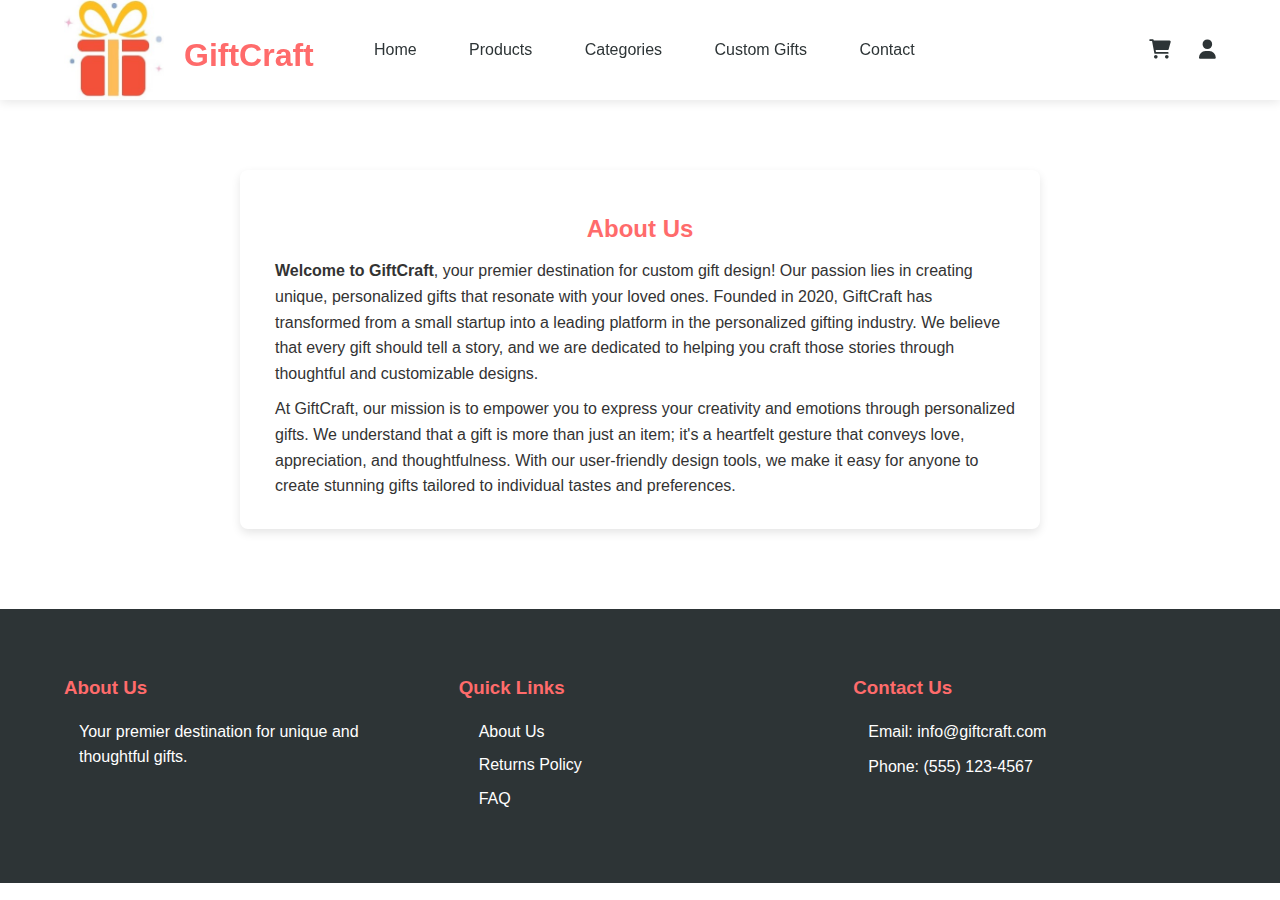
<file: Gift Store Website/aboutus.html>
<!DOCTYPE html>
<html lang="en">
<head>
    <!-- Meta tags for character set and responsive design -->
    <meta charset="UTF-8">
    <meta name="viewport" content="width=device-width, initial-scale=1.0">
    
    <!-- Title of the page -->
    <title>About Us</title>
    
    <!-- Link to external CSS stylesheets -->
    <link rel="stylesheet" href="style.css">
    <link rel="stylesheet" href="https://cdnjs.cloudflare.com/ajax/libs/font-awesome/6.0.0/css/all.min.css">
    
    <!-- Favicon for the website -->
    <link rel="icon" href="giftCraft-Logo.png" type="image/png">
</head>
<body>
    <!-- Header section containing navigation bar -->
    <header class="header">
        <nav class="navbar">
            <div class="logo">
                <!-- Logo and site name -->
                <img src="giftCraft-Logo.png" alt="GiftCraft">
                <h1>GiftCraft</h1>
            </div>
            <div class="nav-links">
                <!-- Navigation links -->
                <a href="index.html" class="active">Home</a>
                <a href="products.html">Products</a>
                <a href="index.html#Categories">Categories</a>
                <a href="custom.html">Custom Gifts</a>
                <a href="contact.html">Contact</a>
            </div>
            <div class="nav-icons">
                <!-- Icons for cart and user login -->
                <a href="cart.html"><i class="fas fa-shopping-cart"></i></a>
                <a href="login.html"><i class="fas fa-user"></i></a>
            </div>
        </nav>
    </header>

    <!-- Main content area for the About Us section -->
    <div class="about-us">
        <h2>About Us</h2>
        <p><strong>Welcome to GiftCraft</strong>, your premier destination for custom gift design! Our passion lies in creating unique, personalized gifts that resonate with your loved ones. Founded in 2020, GiftCraft has transformed from a small startup into a leading platform in the personalized gifting industry. We believe that every gift should tell a story, and we are dedicated to helping you craft those stories through thoughtful and customizable designs.</p>
        <p>At GiftCraft, our mission is to empower you to express your creativity and emotions through personalized gifts. We understand that a gift is more than just an item; it's a heartfelt gesture that conveys love, appreciation, and thoughtfulness. With our user-friendly design tools, we make it easy for anyone to create stunning gifts tailored to individual tastes and preferences.</p>
    </div>

    <!-- Footer section with additional information -->
    <footer class="footer">
        <div class="footer-content">
            <!-- Section about the company -->
            <div class="footer-section">
                <h3>About Us</h3>
                <p>Your premier destination for unique and thoughtful gifts.</p>
            </div>

            <!-- Quick links section for easy navigation -->
            <div class="footer-section">
                <h3>Quick Links</h3>
                <ul>
                    <li><a href="aboutus.html">About Us</a></li>
                    <li><a href="returns.html">Returns Policy</a></li>
                    <li><a href="faq.html">FAQ</a></li>
                </ul>
            </div>

            <!-- Contact information section -->
            <div class="footer-section">
                <h3>Contact Us</h3>
                <p>Email: info@giftcraft.com</p>
                <p>Phone: (555) 123-4567</p>
            </div>
        </div>
    </footer>
</body>
</html>
</file>
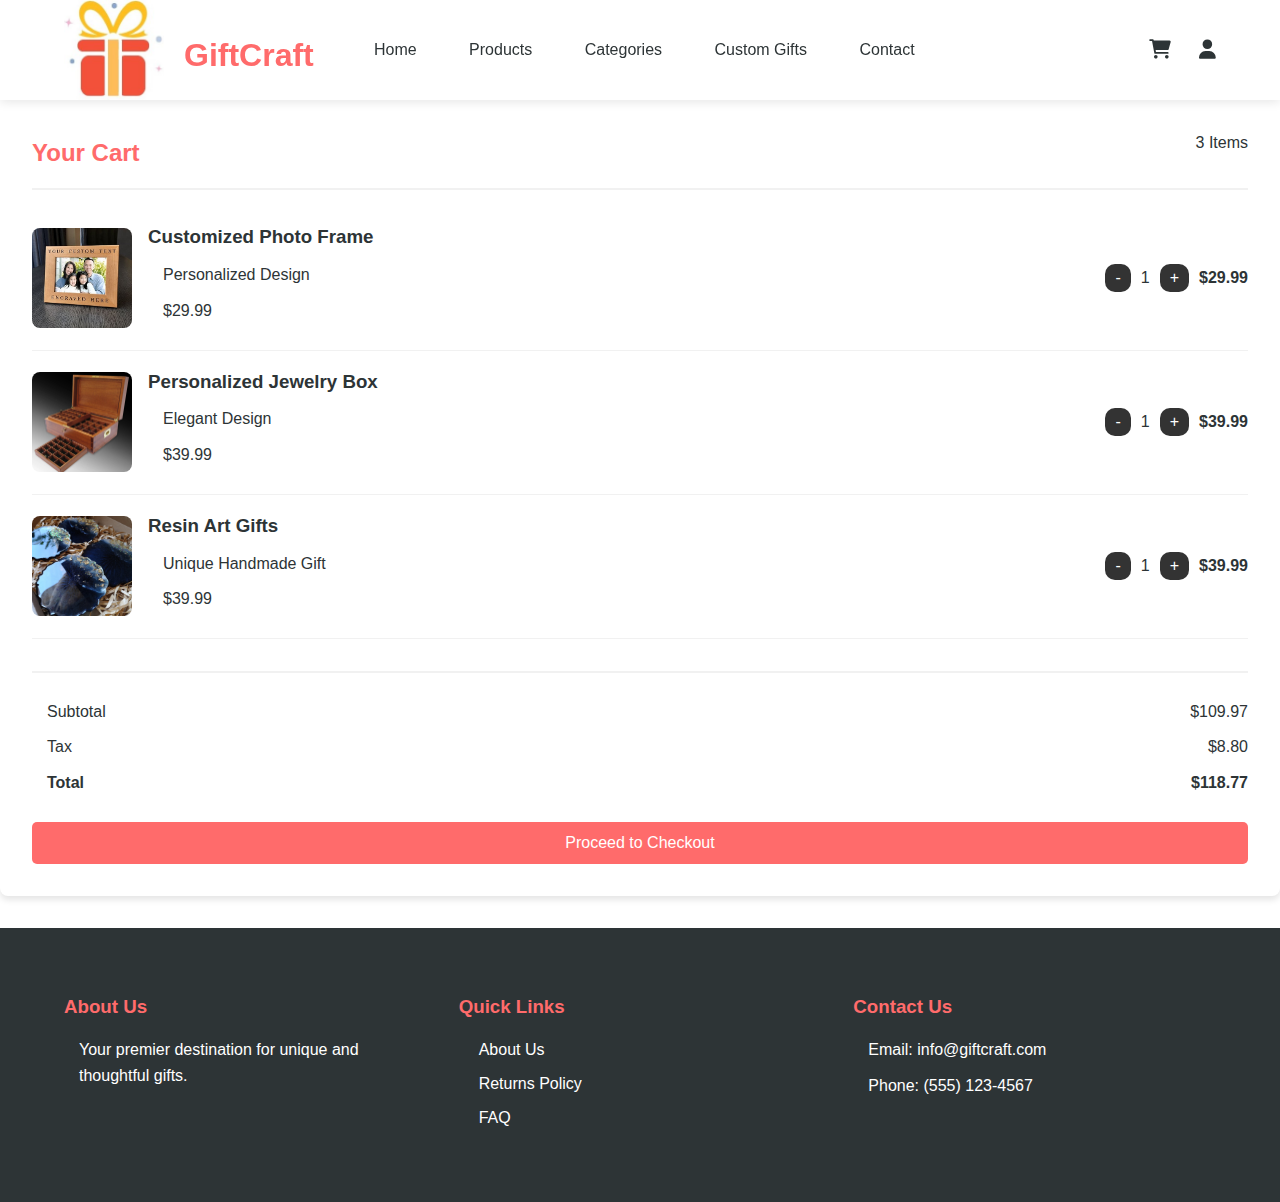
<file: Gift Store Website/cart.html>
<!DOCTYPE html>
<html lang="en">
<head>
    <!-- Meta tags for character set and responsive design -->
    <meta charset="UTF-8">
    <meta name="viewport" content="width=device-width, initial-scale=1.0">
    
    <!-- Title of the page -->
    <title>Cart</title>
    
    <!-- Link to external CSS stylesheets -->
    <link rel="stylesheet" href="style.css">
    <link rel="stylesheet" href="https://cdnjs.cloudflare.com/ajax/libs/font-awesome/6.0.0/css/all.min.css">
    
    <!-- Favicon for the website -->
    <link rel="icon" href="giftCraft-Logo.png" type="image/png">
</head>
<body>
    <!-- Header section containing navigation bar -->
    <header class="header">
        <nav class="navbar">
            <div class="logo">
                <!-- Logo and site name -->
                <img src="giftCraft-Logo.png" alt="GiftCraft">
                <h1>GiftCraft</h1>
            </div>
            <div class="nav-links">
                <!-- Navigation links -->
                <a href="index.html" class="active">Home</a>
                <a href="products.html">Products</a>
                <a href="index.html#Categories">Categories</a>
                <a href="custom.html">Custom Gifts</a>
                <a href="contact.html">Contact</a>
            </div>
            <div class="nav-icons">
                <!-- Icons for cart and user login -->
                <a href="cart.html"><i class="fas fa-shopping-cart"></i></a>
                <a href="login.html"><i class="fas fa-user"></i></a>
            </div>
        </nav>
    </header>

    <!-- Main content area for the shopping cart -->
    <div class="cart-container">
        <!-- Header for the cart section -->
        <div class="cart-header">
            <h2>Your Cart</h2>
            <span>3 Items</span> <!-- Placeholder for item count -->
        </div>

        <!-- Individual cart item 1 -->
        <div class="cart-item">
            <img src="photoFrame.jpeg" alt="Customized Photo Frame">
            <div class="item-details">
                <h3>Customized Photo Frame</h3>
                <p>Personalized Design</p>
                <p>$29.99</p> <!-- Price of the item -->
            </div>
            <div class="item-quantity">
                <!-- Quantity adjustment buttons -->
                <button class="quantity-btn">-</button>
                <span>1</span> <!-- Current quantity -->
                <button class="quantity-btn">+</button>
            </div>
            <strong>$29.99</strong> <!-- Total price for this item -->
        </div>

        <!-- Individual cart item 2 -->
        <div class="cart-item">
            <img src="personalised jwellery box.webp" alt="Personalized Jewelry Box">
            <div class="item-details">
                <h3>Personalized Jewelry Box</h3>
                <p>Elegant Design</p>
                <p>$39.99</p> <!-- Price of the item -->
            </div>
            <div class="item-quantity">
                <!-- Quantity adjustment buttons -->
                <button class="quantity-btn">-</button>
                <span>1</span> <!-- Current quantity -->
                <button class="quantity-btn">+</button>
            </div>
            <strong>$39.99</strong> <!-- Total price for this item -->
        </div>

        <!-- Individual cart item 3 -->
        <div class="cart-item">
            <img src="resin art gift.avif" alt="Resin Art Gifts">
            <div class="item-details">
                <h3>Resin Art Gifts</h3>
                <p>Unique Handmade Gift</p>
                <p>$39.99</p> <!-- Price of the item -->
            </div>
            <div class="item-quantity">
                <!-- Quantity adjustment buttons -->
                <button class="quantity-btn">-</button>
                <span>1</span> <!-- Current quantity -->
                <button class="quantity-btn">+</button>
            </div>
            <strong>$39.99</strong> <!-- Total price for this item -->
        </div>

        <!-- Summary section for totals -->
        <div class="cart-summary">
            <div>
                <!-- Labels for summary items -->
                <p>Subtotal</p>
                <p>Tax</p>
                <p><strong>Total</strong></p>
            </div>
            <div style="text-align: right;">
                <!-- Summary values (placeholders) -->
                <p>$109.97</p> 
                <p>$8.80</p> 
                <p><strong>$118.77</strong></p> 
            </div>
        </div>

        <!-- Checkout button section -->
        <div style="text-align: right; margin-top: 1rem;">
            <button class="checkout-btn">Proceed to Checkout</button> 
        </div>
    </div>

    <!-- Footer section with additional information -->
    <footer class="footer">
        <div class="footer-content">
            <!-- Section about the company -->
            <div class="footer-section">
                <h3>About Us</h3>
                <p>Your premier destination for unique and thoughtful gifts.</p>
            </div>

            <!-- Quick links section for easy navigation -->
            <div class="footer-section">
                <h3>Quick Links</h3>
                <ul>
                    <li><a href="aboutus.html">About Us</a></li>
                    <li><a href="returns.html">Returns Policy</a></li>
                    <li><a href="faq.html">FAQ</a></li>
                </ul>
            </div>

            <!-- Contact information section -->
            <div class="footer-section">
                <h3>Contact Us</h3>
                <p>Email: info@giftcraft.com</p>
                <p>Phone: (555) 123-4567</p>
            </div>
        </div>
    </footer>

    <!-- JavaScript to handle cart functionality -->
     <script src="script.js"></script>

</body>
</html>
</file>
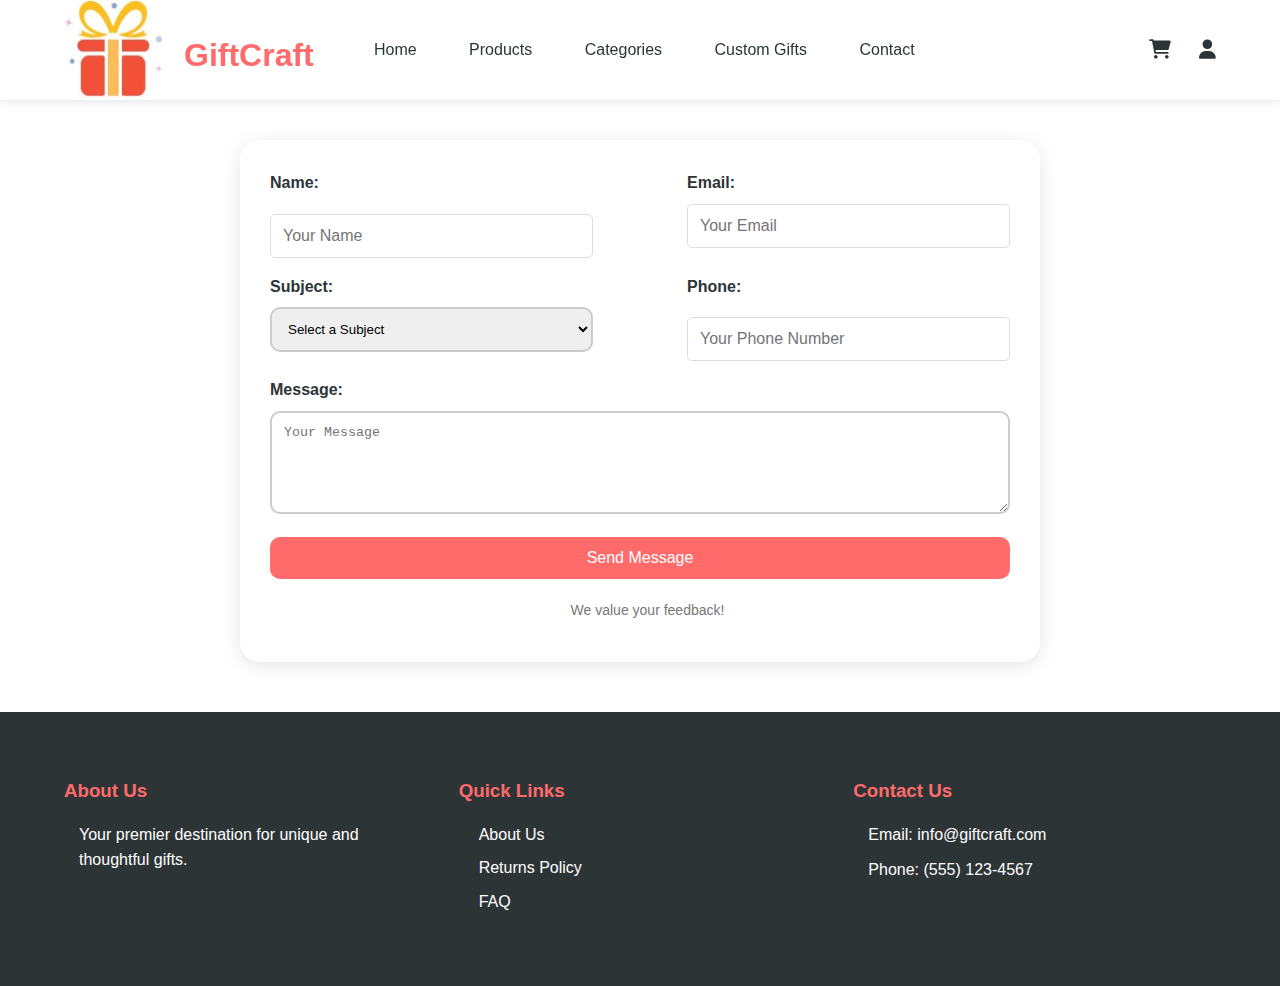
<file: Gift Store Website/contact.html>
<!DOCTYPE html>
<html lang="en">
<head>
    <!-- Meta tags for character set and responsive design -->
    <meta charset="UTF-8">
    <meta name="viewport" content="width=device-width, initial-scale=1.0">
    
    <!-- Title of the page -->
    <title>Contact Us</title>
    
    <!-- Link to external CSS stylesheets -->
    <link rel="stylesheet" href="style.css">
    <link rel="stylesheet" href="https://cdnjs.cloudflare.com/ajax/libs/font-awesome/6.0.0/css/all.min.css">
    
    <!-- Favicon for the website -->
    <link rel="icon" href="giftCraft-Logo.png" type="image/png">
</head>
<body>
    <!-- Header section containing navigation bar -->
    <header class="header">
        <nav class="navbar">
            <div class="logo">
                <!-- Logo and site name -->
                <img src="giftCraft-Logo.png" alt="GiftCraft">
                <h1>GiftCraft</h1>
            </div>
            <div class="nav-links">
                <!-- Navigation links -->
                <a href="index.html" class="active">Home</a>
                <a href="products.html">Products</a>
                <a href="index.html#Categories">Categories</a>
                <a href="custom.html">Custom Gifts</a>
                <a href="contact.html">Contact</a>
            </div>
            <div class="nav-icons">
                <!-- Icons for cart and user login -->
                <a href="cart.html"><i class="fas fa-shopping-cart"></i></a>
                <a href="login.html"><i class="fas fa-user"></i></a>
            </div>
        </nav>
    </header>

    <!-- Container for the contact form -->
    <div class="container">
        <form action="#" method="post" class="contact-form">
            <!-- Form row for name and email inputs -->
            <div class="form-row">
                <div class="form-group">
                    <label for="name">Name:</label> <!-- Label for name input -->
                    <input type="text" id="name" name="name" required placeholder="Your Name"> <!-- Name input field -->
                </div>
                
                <div class="form-group">
                    <label for="email">Email:</label> <!-- Label for email input -->
                    <input type="email" id="email" name="email" required placeholder="Your Email"> <!-- Email input field -->
                </div>
             </div>

             <!-- Form row for subject and phone inputs -->
             <div class="form-row">
                <div class="form-group">
                    <label for="subject">Subject:</label> <!-- Label for subject dropdown -->
                    <select id="subject" name="subject" required> <!-- Subject selection dropdown -->
                        <option value="">Select a Subject</option> <!-- Default option -->
                        <option value="general">General Inquiry</option> 
                        <option value="support">Support</option>
                        <option value="feedback">Feedback</option>
                        <option value="recustomize the product">Recustomize the Product</option>
                    </select>
                </div>

                <div class="form-group">
                    <label for="phone">Phone:</label> <!-- Label for phone input -->
                    <input type="text" id="phone" name="phone" placeholder="Your Phone Number"> <!-- Phone input field (optional) -->
                </div>
             </div>

             <!-- Message input area -->
             <div class="form-group">
                 <label for="message">Message:</label> <!-- Label for message textarea -->
                 <textarea id="message" name="message" rows="5" required placeholder="Your Message"></textarea> <!-- Message textarea -->
             </div>

             <!-- Submit button for the form -->
             <button type="submit">Send Message</button>

             <!-- Note about feedback -->
             <p class="footer-note">We value your feedback!</p>
         </form>
     </div>

     <!-- Footer section with additional information -->
     <footer class="footer">
        <div class="footer-content">
            <!-- Section about the company -->
            <div class="footer-section">
                <h3>About Us</h3>
                <p>Your premier destination for unique and thoughtful gifts.</p>
            </div>

            <!-- Quick links section for easy navigation -->
            <div class="footer-section">
                <h3>Quick Links</h3>
                <ul>
                    <li><a href="aboutus.html">About Us</a></li>
                    <li><a href="returns.html">Returns Policy</a></li>
                    <li><a href="faq.html">FAQ</a></li>
                </ul>
            </div>

            <!-- Contact information section -->
            <div class="footer-section">
                <h3>Contact Us</h3>
                <p>Email: info@giftcraft.com</p>
                <p>Phone: (555) 123-4567</p>
            </div>
        </div>
    </footer>

</body>
</html>
</file>
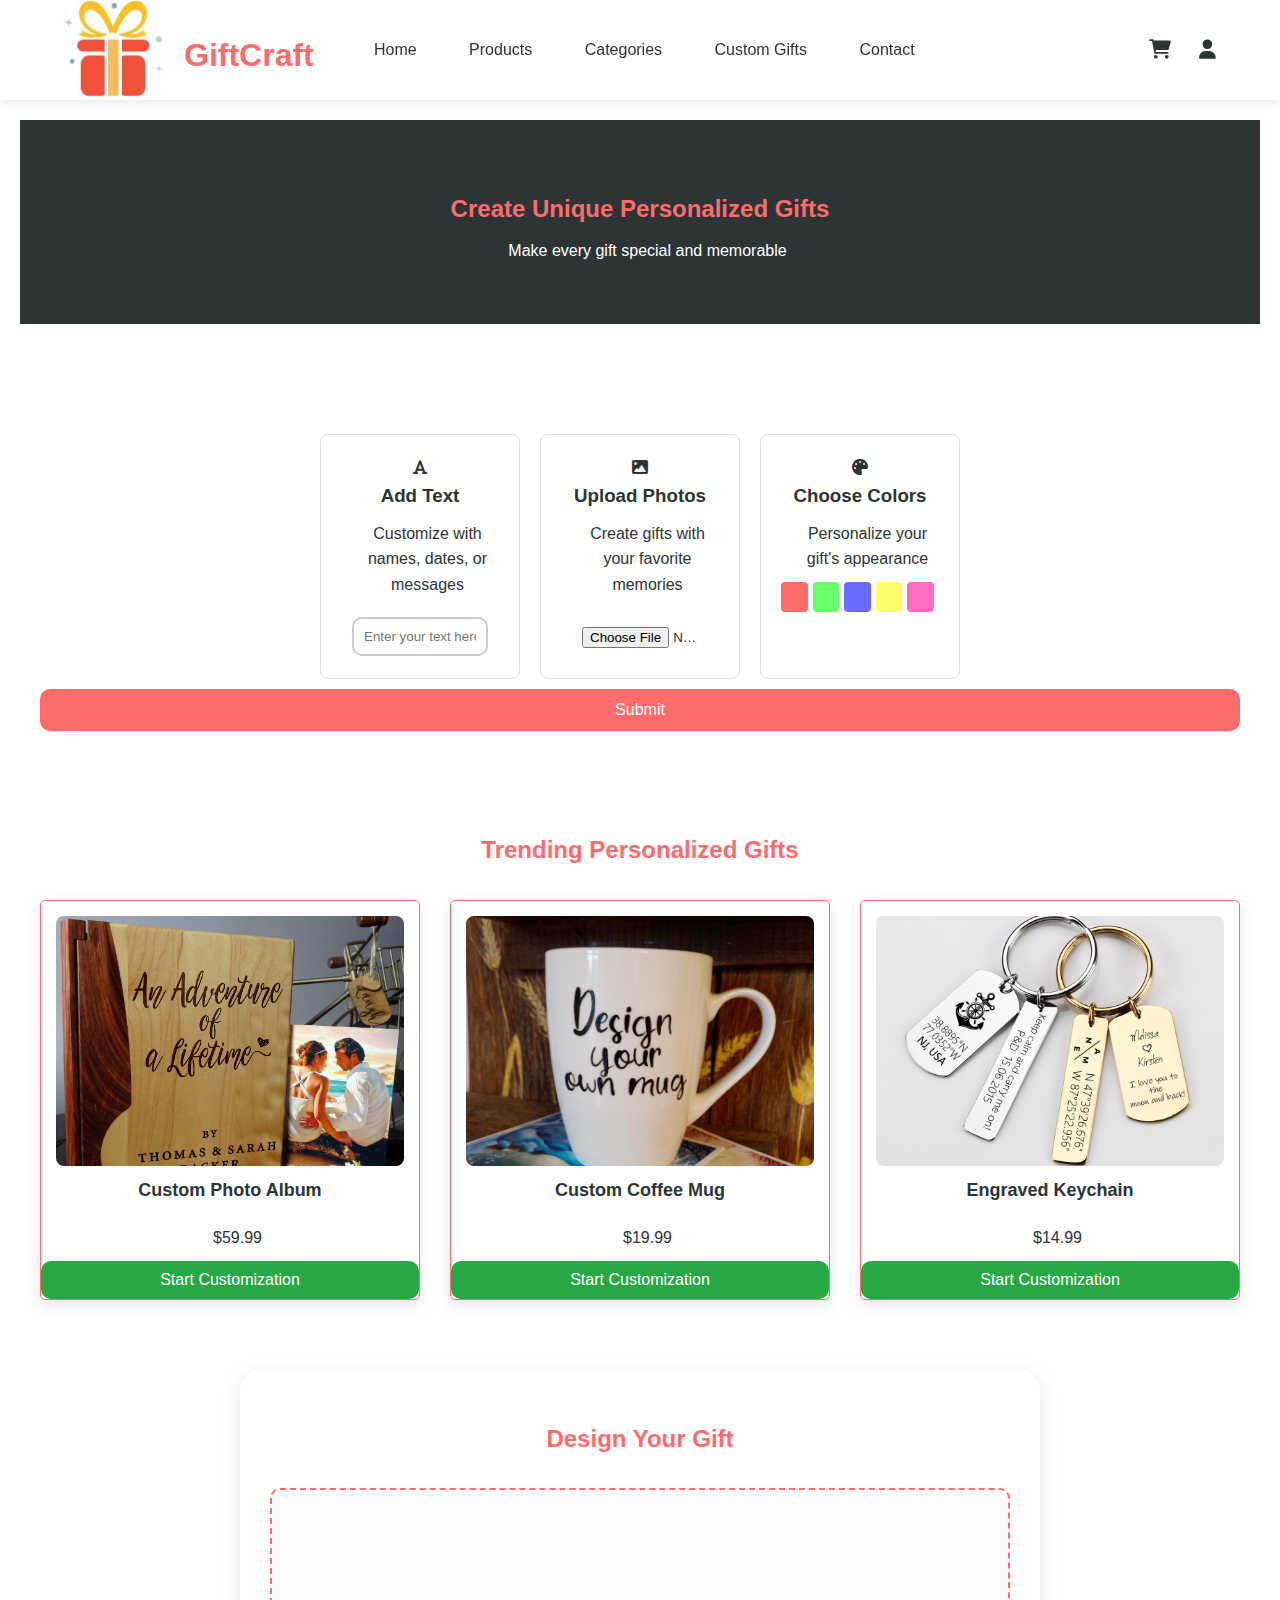
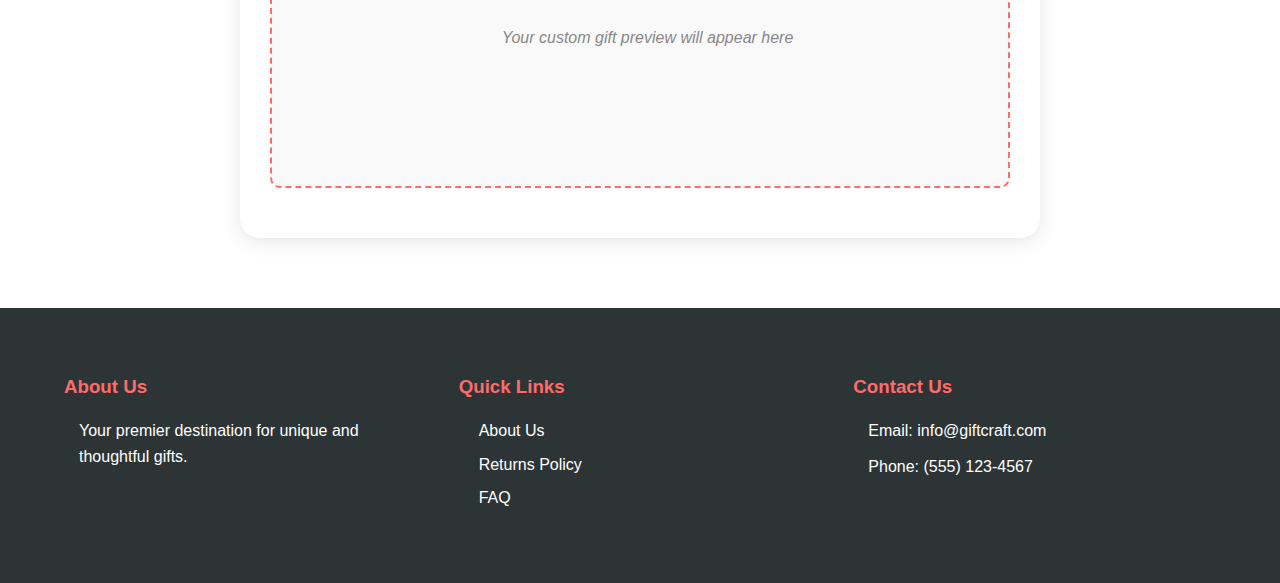
<file: Gift Store Website/custom.html>
<!DOCTYPE html>
<html lang="en">
<head>
    <!-- Meta tags for character encoding and responsive design -->
    <meta charset="UTF-8">
    <meta name="viewport" content="width=device-width, initial-scale=1.0">
    
    <!-- Title of the webpage -->
    <title>Personalized Gifts</title>
    
    <!-- Link to external CSS stylesheet -->
    <link rel="stylesheet" href="style.css">
    
    <!-- Link to Font Awesome icons for the site -->
    <link rel="stylesheet" href="https://cdnjs.cloudflare.com/ajax/libs/font-awesome/6.0.0/css/all.min.css">
    
    <!-- Favicon (icon that appears on the browser tab) -->
    <link rel="icon" href="giftCraft-Logo.png" type="image/png">
</head>
<body>
    <!-- Header section containing the logo, navigation menu, and user icons -->
    <header class="header">
        <nav class="navbar">
            <div class="logo">
                <!-- Logo image and site title -->
                <img src="giftCraft-Logo.png" alt="GiftCraft">
                <h1>GiftCraft</h1>
            </div>
            <div class="nav-links">
                <!-- Navigation links for different sections/pages of the site -->
                <a href="index.html" class="active">Home</a>
                <a href="products.html">Products</a>
                <a href="index.html#Categories">Categories</a>
                <a href="custom.html">Custom Gifts</a>
                <a href="contact.html">Contact</a>
            </div>
            <div class="nav-icons">
                <!-- Icons for shopping cart and user login -->
                <a href="cart.html"><i class="fas fa-shopping-cart"></i></a>
                <a href="login.html"><i class="fas fa-user"></i></a>
            </div>
        </nav>
    </header>

    <main>
        <!-- Hero section where users can see the main message for personalized gifts -->
        <section class="personalized-hero">
            <h2>Create Unique Personalized Gifts</h2>
            <p>Make every gift special and memorable</p>
        </section>

        <!-- Personalization options section where users can customize gifts -->
        <section class="personalization-options">
            <div class="personalization-grid">
                <!-- Personalization card for adding text -->
                <div class="personalization-card">
                    <i class="fas fa-font"></i>
                    <h3>Add Text</h3>
                    <p>Customize with names, dates, or messages</p>
                    <input type="text" placeholder="Enter your text here">
                </div>

                <!-- Personalization card for uploading photos -->
                <div class="personalization-card">
                    <i class="fas fa-image"></i>
                    <h3>Upload Photos</h3>
                    <p>Create gifts with your favorite memories</p>
                    <input type="file" accept="image/*,application/pdf" placeholder="Upload document or photo">
                </div>

                <!-- Personalization card for choosing colors -->
                <div class="personalization-card">
                    <i class="fas fa-palette"></i>
                    <h3>Choose Colors</h3>
                    <p>Personalize your gift's appearance</p>
                    <div class="color-picker">
                        <!-- Color swatches for selecting colors -->
                        <div class="color-swatch" style="background-color:#ff6b6b;" title="#ff6b6b"></div>
                        <div class="color-swatch" style="background-color:#6bff6b;" title="#6bff6b"></div>
                        <div class="color-swatch" style="background-color:#6b6bff;" title="#6b6bff"></div>
                        <div class="color-swatch" style="background-color:#ffff6b;" title="#ffff6b"></div>
                        <div class="color-swatch" style="background-color:#ff6bbf;" title="#ff6bbf"></div>
                    </div>
                </div>
            </div>
            <!-- Submit button for the personalization form -->
            <button type="submit">Submit</button>
        </section>

        <!-- Section showcasing trending personalized products -->
        <section class="personalized-products">
            <h2>Trending Personalized Gifts</h2>
            <div class="product-grid">
                <!-- Product card for the custom photo album -->
                <div class="product-card">
                    <img src="photo album.jpg" alt="Personalized Photo Album" style="width:100%; border-radius: 8px;">
                    <h3>Custom Photo Album</h3>
                    <p>$59.99</p>
                    <button>Start Customization</button>
                </div>

                <!-- Product card for the custom coffee mug -->
                <div class="product-card">
                    <img src="mug.webp" alt="Custom Mug" style="width:100%; border-radius: 8px;">
                    <h3>Custom Coffee Mug</h3>
                    <p>$19.99</p>
                    <button>Start Customization</button>
                </div>

                <!-- Product card for the engraved keychain -->
                <div class="product-card">
                    <img src="engraved key chain.avif" alt="Engraved Keychain" style="width:100%; border-radius: 8px;">
                    <h3>Engraved Keychain</h3>
                    <p>$14.99</p>
                    <button>Start Customization</button>
                </div>

                <!-- More product cards can be added here -->
            </div>
        </section>

        <!-- Section for designing custom gifts -->
        <section class="personalization-tool">
            <h2>Design Your Gift</h2>
            <div class="customization-interface">
                <!-- Preview area for the customized gift -->
                <div class="preview-area">
                    <p>Your custom gift preview will appear here</p>
                </div>

                <!-- Placeholder for more customization options (e.g., text, images, color) -->
                <!-- Additional customization controls could be placed here -->
            </div>
        </section>

    </main>

    <!-- Footer section with important links and contact info -->
    <footer class="footer">
        <div class="footer-content">
            <div class="footer-section">
                <h3>About Us</h3>
                <p>Your premier destination for unique and thoughtful gifts.</p>
            </div>
            <div class="footer-section">
                <h3>Quick Links</h3>
                <ul>
                    <li><a href="aboutus.html">About Us</a></li>
                    <li><a href="returns.html">Returns Policy</a></li>
                    <li><a href="faq.html">FAQ</a></li>
                </ul>
            </div>
            <div class="footer-section">
                <h3>Contact Us</h3>
                <p>Email: info@giftcraft.com</p>
                <p>Phone: (555) 123-4567</p>
            </div>
        </div>
    </footer>
</body>
</html>
</file>
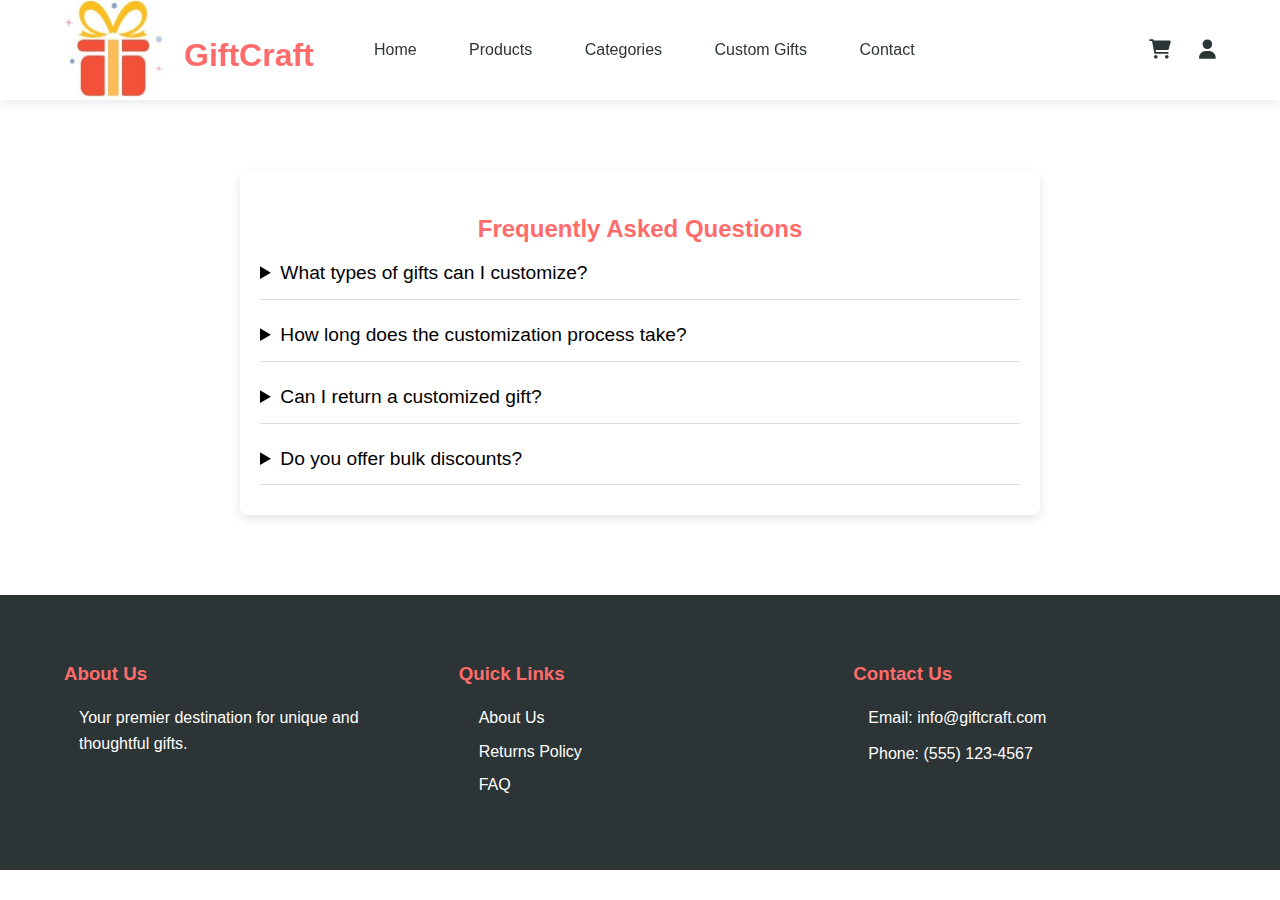
<file: Gift Store Website/faq.html>
<!DOCTYPE html>
<html lang="en">
<head>
    <!-- Meta tags for character encoding and responsive design -->
    <meta charset="UTF-8">
    <meta name="viewport" content="width=device-width, initial-scale=1.0">
    
    <!-- Title of the webpage -->
    <title>FAQ</title>
    
    <!-- Link to external CSS stylesheet for styling the page -->
    <link rel="stylesheet" href="style.css">
    
    <!-- Link to Font Awesome icons for the site (shopping cart, user icons) -->
    <link rel="stylesheet" href="https://cdnjs.cloudflare.com/ajax/libs/font-awesome/6.0.0/css/all.min.css">
    
    <!-- Favicon (icon that appears on the browser tab) -->
    <link rel="icon" href="giftCraft-Logo.png" type="image/png">
</head>
<body>
    <!-- Header section containing the logo, navigation menu, and user icons -->
    <header class="header">
        <nav class="navbar">
            <div class="logo">
                <!-- Logo image and site title -->
                <img src="giftCraft-Logo.png" alt="GiftCraft">
                <h1>GiftCraft</h1>
            </div>
            <div class="nav-links">
                <!-- Navigation links for different sections/pages of the site -->
                <a href="index.html" class="active">Home</a>
                <a href="products.html">Products</a>
                <a href="index.html#Categories">Categories</a>
                <a href="custom.html">Custom Gifts</a>
                <a href="contact.html">Contact</a>
            </div>
            <div class="nav-icons">
                <!-- Icons for shopping cart and user login -->
                <a href="cart.html"><i class="fas fa-shopping-cart"></i></a>
                <a href="login.html"><i class="fas fa-user"></i></a>
            </div>
        </nav>
    </header>

    <!-- Main FAQ content section -->
    <div class="faq-container">
        <!-- Title of the FAQ section -->
        <h2>Frequently Asked Questions</h2>

        <!-- FAQ questions and answers -->
        <details>
            <!-- Each "details" tag provides a question that can be expanded to reveal the answer -->
            <summary>What types of gifts can I customize?</summary>
            <p>You can customize a wide range of gifts including mugs, t-shirts, photo frames, and more!</p>
        </details>

        <details>
            <summary>How long does the customization process take?</summary>
            <p>Typically, the customization process takes 5-7 business days, depending on the complexity of your order.</p>
        </details>

        <details>
            <summary>Can I return a customized gift?</summary>
            <p>Unfortunately, customized gifts are non-returnable unless there is a defect or error in the order.</p>
        </details>

        <details>
            <summary>Do you offer bulk discounts?</summary>
            <p>Yes! We offer discounts for bulk orders. Please contact us for more details.</p>
        </details>
    </div>

    <!-- Footer section with important links and contact information -->
    <footer class="footer">
        <div class="footer-content">
            <div class="footer-section">
                <!-- About Us section -->
                <h3>About Us</h3>
                <p>Your premier destination for unique and thoughtful gifts.</p>
            </div>
            <div class="footer-section">
                <!-- Quick Links section with links to other pages on the website -->
                <h3>Quick Links</h3>
                <ul>
                    <li><a href="aboutus.html">About Us</a></li>
                    <li><a href="returns.html">Returns Policy</a></li>
                    <li><a href="faq.html">FAQ</a></li>
                </ul>
            </div>
            <div class="footer-section">
                <!-- Contact Us section with email and phone information -->
                <h3>Contact Us</h3>
                <p>Email: info@giftcraft.com</p>
                <p>Phone: (555) 123-4567</p>
            </div>
        </div>
    </footer>
</body>
</html>
</file>
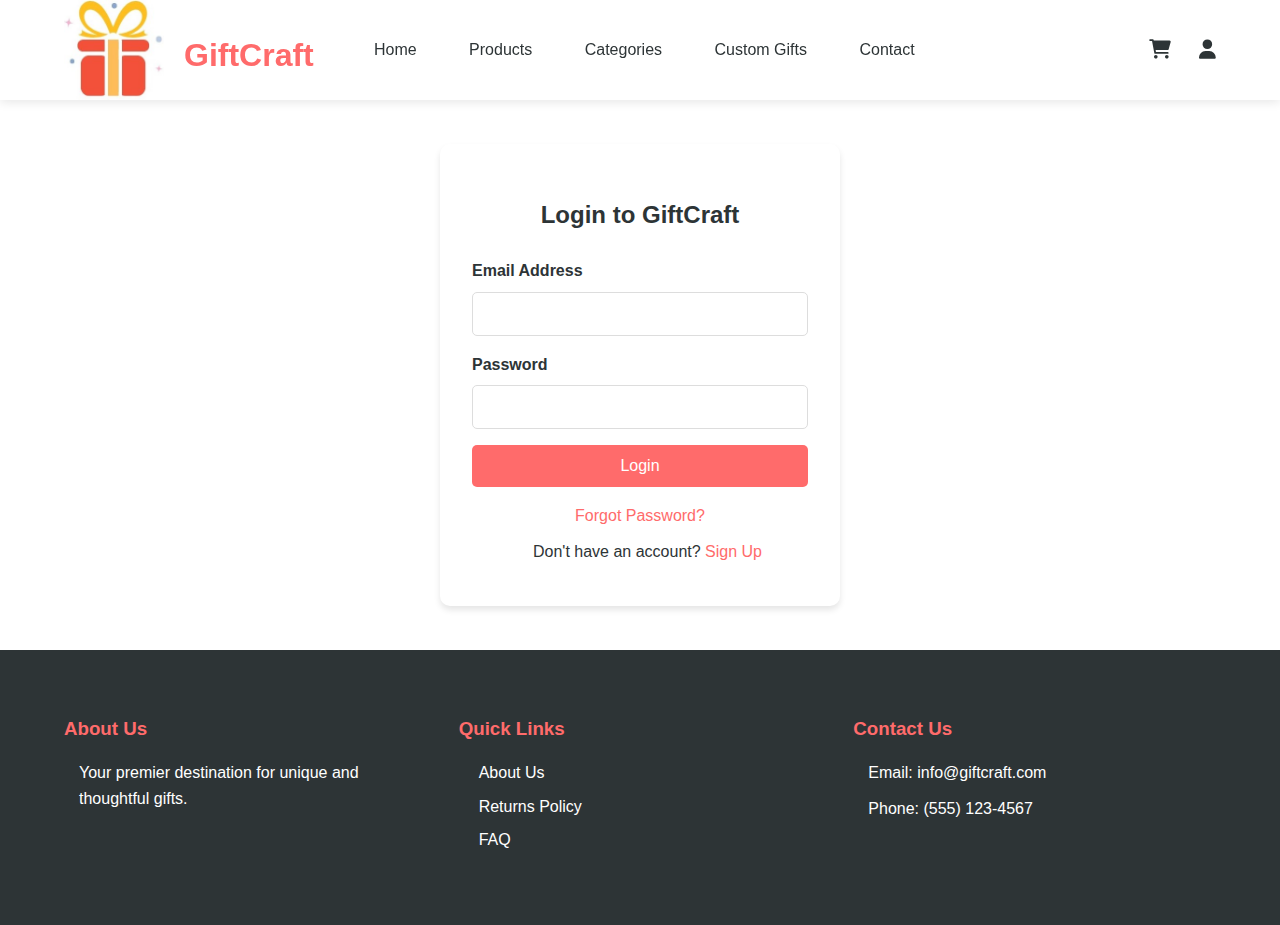
<file: Gift Store Website/login.html>
<!DOCTYPE html>
<html lang="en">
<head>
    <!-- Meta tags for character encoding and responsive design -->
    <meta charset="UTF-8">
    <meta name="viewport" content="width=device-width, initial-scale=1.0">
    
    <!-- Title of the webpage (displayed on the browser tab) -->
    <title>Login</title>
    
    <!-- Link to external CSS stylesheet for page styling -->
    <link rel="stylesheet" href="style.css">
    
    <!-- Link to Font Awesome for icons (used for cart, user, etc.) -->
    <link rel="stylesheet" href="https://cdnjs.cloudflare.com/ajax/libs/font-awesome/6.0.0/css/all.min.css">
    
    <!-- Favicon for the website (icon displayed on browser tab) -->
    <link rel="icon" href="giftCraft-Logo.png" type="image/png">
</head>
<body>
    <!-- Header section containing logo, navigation menu, and user icons -->
    <header class="header">
        <nav class="navbar">
            <div class="logo">
                <!-- Logo image and website name -->
                <img src="giftCraft-Logo.png" alt="GiftCraft">
                <h1>GiftCraft</h1>
            </div>
            <div class="nav-links">
                <!-- Navigation links for the website -->
                <a href="index.html">Home</a>
                <a href="products.html">Products</a>
                <a href="index.html#Categories">Categories</a>
                <a href="custom.html">Custom Gifts</a>
                <a href="contact.html">Contact</a>
            </div>
            <div class="nav-icons">
                <!-- Icons for shopping cart and login (active link will be highlighted) -->
                <a href="cart.html"><i class="fas fa-shopping-cart"></i></a>
                <a href="login.html"><i class="fas fa-user"></i></a>
            </div>
        </nav>
    </header>

    <!-- Main content section for login form -->
    <main class="login-container">
        <div class="login-form">
            <!-- Heading for the login section -->
            <h2>Login to GiftCraft</h2>
            <!-- Form to accept email and password for login -->
            <form action="#" method="post">
                <!-- Email input field -->
                <div class="form-group">
                    <label for="email">Email Address</label>
                    <input type="email" id="email" name="email" required>
                </div>
                <!-- Password input field -->
                <div class="form-group">
                    <label for="password">Password</label>
                    <input type="password" id="password" name="password" required>
                </div>
                <!-- Login button -->
                <button type="submit" class="login-button">Login</button>
                <!-- Footer links below the form -->
                <div class="form-footer">
                    <!-- Link to reset password -->
                    <a href="#" class="forgot-password">Forgot Password?</a>
                    <!-- Link to sign-up page for new users -->
                    <p>Don't have an account? <a href="signup.html" class="signup-link">Sign Up</a></p>
                </div>
            </form>
        </div>
    </main>

    <!-- Footer section with important links and contact details -->
    <footer class="footer">
        <div class="footer-content">
            <div class="footer-section">
                <h3>About Us</h3>
                <p>Your premier destination for unique and thoughtful gifts.</p>
            </div>
            <div class="footer-section">
                <h3>Quick Links</h3>
                <ul>
                    <!-- Quick links to other important pages -->
                    <li><a href="aboutus.html">About Us</a></li>
                    <li><a href="returns.html">Returns Policy</a></li>
                    <li><a href="faq.html">FAQ</a></li>
                </ul>
            </div>
            <div class="footer-section">
                <h3>Contact Us</h3>
                <!-- Contact information including email and phone -->
                <p>Email: info@giftcraft.com</p>
                <p>Phone: (555) 123-4567</p>
            </div>
        </div>
    </footer>
</body>
</html>
</file>
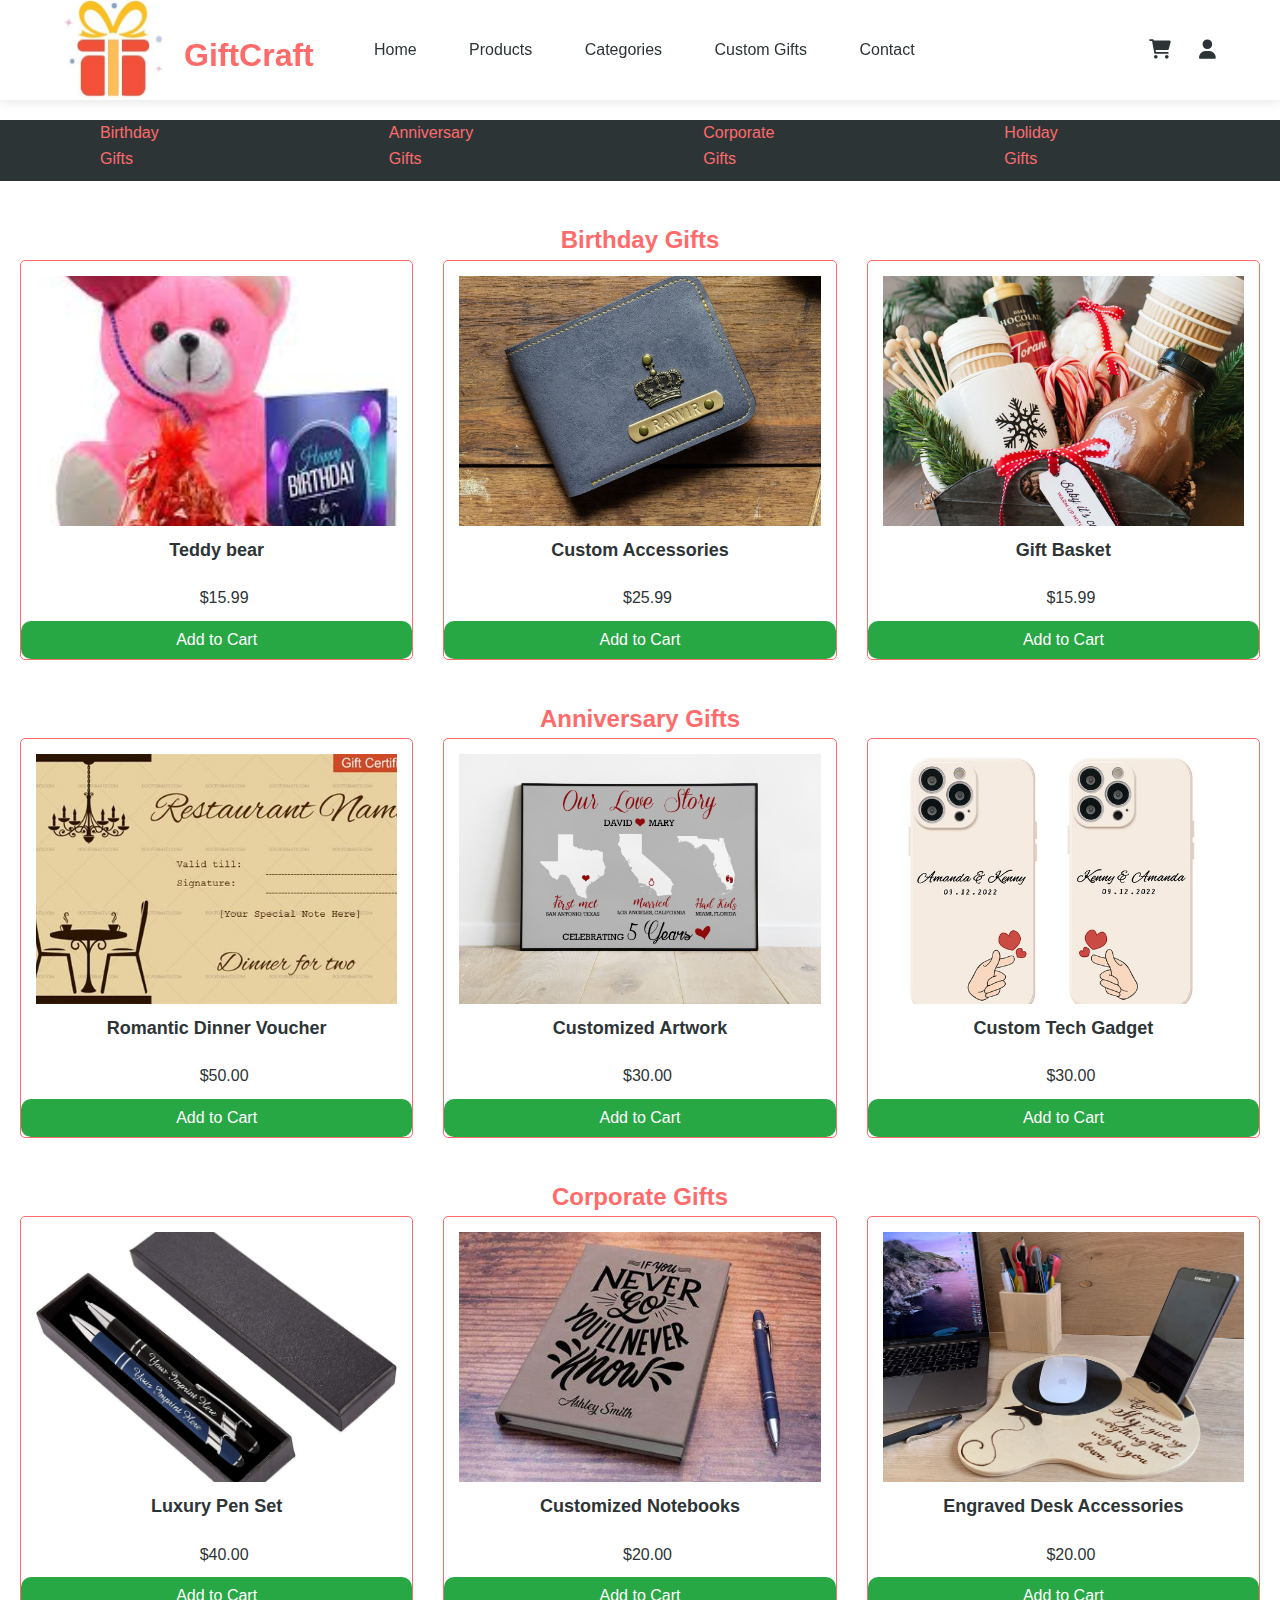
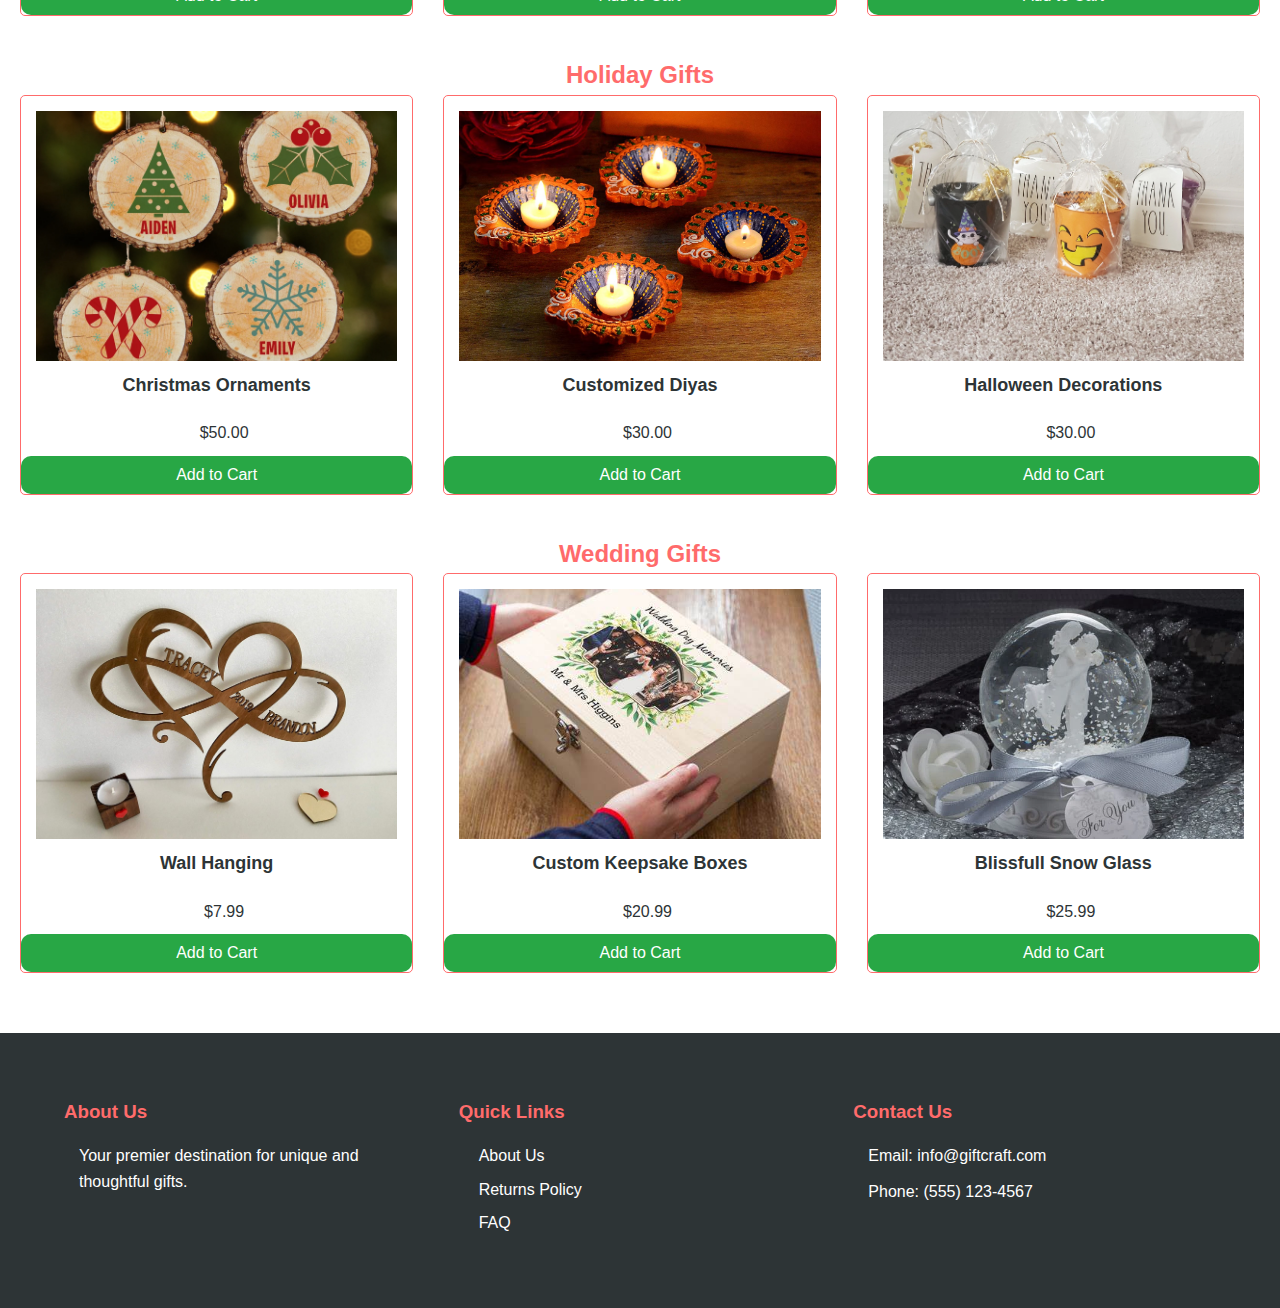
<file: Gift Store Website/products.html>
<!DOCTYPE html>
<html lang="en">
<head>
    <!-- Meta tags for character encoding and responsive design -->
    <meta charset="UTF-8">
    <meta name="viewport" content="width=device-width, initial-scale=1.0">
    
    <!-- Title of the webpage (displayed on the browser tab) -->
    <title>Products</title>
    
    <!-- Link to external CSS stylesheet for page styling -->
    <link rel="stylesheet" href="style.css">
    
    <!-- Link to Font Awesome for icons (used for cart, user, etc.) -->
    <link rel="stylesheet" href="https://cdnjs.cloudflare.com/ajax/libs/font-awesome/6.0.0/css/all.min.css">
    
    <!-- Favicon for the website (icon displayed on browser tab) -->
    <link rel="icon" href="giftCraft-Logo.png" type="image/png">
</head>
<body>
    <!-- Header section containing logo, navigation menu, and user icons -->
    <header class="header">
        <nav class="navbar">
            <div class="logo">
                <!-- Logo image and website name -->
                <img src="giftCraft-Logo.png" alt="GiftCraft">
                <h1>GiftCraft</h1>
            </div>
            <div class="nav-links">
                <!-- Navigation links for the website -->
                <a href="index.html" class="active">Home</a>
                <a href="products.html">Products</a>
                <a href="index.html#Categories">Categories</a>
                <a href="custom.html">Custom Gifts</a>
                <a href="contact.html">Contact</a>
            </div>
            <div class="nav-icons">
                <!-- Icons for shopping cart and login (active link will be highlighted) -->
                <a href="cart.html"><i class="fas fa-shopping-cart"></i></a>
                <a href="login.html"><i class="fas fa-user"></i></a>
            </div>
        </nav>
    </header>

    <!-- Main heading for the product section -->
    <header>
        <!-- Navigation to different product categories -->
        <nav>
            <ul class="list">
                <li class="types"><a href="#birthday">Birthday Gifts</a></li>
                <li class="types"><a href="#anniversary">Anniversary Gifts</a></li>
                <li class="types"><a href="#corporate">Corporate Gifts</a></li>
                <li class="types"><a href="#holiday">Holiday Gifts</a></li>
                <li class="types"><a href="#Wedding">Wedding Gifts</a></li>
            </ul>
        </nav>
    </header>

    <!-- Main content section for displaying products -->
    <main>
        <!-- Birthday Gifts Section -->
        <section id="birthday">
            <h2>Birthday Gifts</h2>
            <div class="product-grid">
                <!-- Individual product items -->
                <div class="product-item">
                    <img src="teddyBear.jpg" alt="Birthday Gift 1">
                    <h3>Teddy bear</h3>
                    <p>$15.99</p>
                    <button>Add to Cart</button>
                </div>
                <div class="product-item">
                    <img src="custom accessories.jpg" alt="Birthday Gift 2">
                    <h3>Custom Accessories</h3>
                    <p>$25.99</p>
                    <button>Add to Cart</button>
                </div>
                <div class="product-item">
                    <img src="gift basket.jpg" alt="Birthday Gift 3">
                    <h3>Gift Basket</h3>
                    <p>$15.99</p>
                    <button>Add to Cart</button>
                </div>
                <!-- Additional products can be added here -->
            </div>
        </section>

        <!-- Anniversary Gifts Section -->
        <section id="anniversary">
            <h2>Anniversary Gifts</h2>
            <div class="product-grid">
                <div class="product-item">
                    <img src="Romantic Dinner Voucher.jpg" alt="Anniversary Gift 1">
                    <h3>Romantic Dinner Voucher</h3>
                    <p>$50.00</p>
                    <button>Add to Cart</button>
                </div>
                <div class="product-item">
                    <img src="Artwork.jpg" alt="Anniversary Gift 2">
                    <h3>Customized Artwork</h3>
                    <p>$30.00</p>
                    <button>Add to Cart</button>
                </div>
                <div class="product-item">
                    <img src="tech gadget.jpg" alt="Anniversary Gift 3">
                    <h3>Custom Tech Gadget</h3>
                    <p>$30.00</p>
                    <button>Add to Cart</button>
                </div>
                <!-- Additional products can be added here -->
            </div>
        </section>

        <!-- Corporate Gifts Section -->
        <section id="corporate">
            <h2>Corporate Gifts</h2>
            <div class="product-grid">
                <div class="product-item">
                    <img src="luxury pen set.jpg" alt="Corporate Gift 1">
                    <h3>Luxury Pen Set</h3>
                    <p>$40.00</p>
                    <button>Add to Cart</button>
                </div>
                <div class="product-item">
                    <img src="notebook.jpg" alt="Corporate Gift 2">
                    <h3>Customized Notebooks</h3>
                    <p>$20.00</p>
                    <button>Add to Cart</button>
                </div>
                <div class="product-item">
                    <img src="engraved desk.jpg" alt="Corporate Gift 3">
                    <h3>Engraved Desk Accessories</h3>
                    <p>$20.00</p>
                    <button>Add to Cart</button>
                </div>
                <!-- Additional products can be added here -->
            </div>
        </section>

        <!-- Holiday Gifts Section -->
        <section id="holiday">
            <h2>Holiday Gifts</h2>
            <div class="product-grid">
                <div class="product-item">
                    <img src="Chritmas ornanments.webp" alt="Holiday Gift 1">
                    <h3>Christmas Ornaments</h3>
                    <p>$50.00</p>
                    <button>Add to Cart</button>
                </div>
                <div class="product-item">
                    <img src="customized diyas.avif" alt="Holiday Gift 2">
                    <h3>Customized Diyas</h3>
                    <p>$30.00</p>
                    <button>Add to Cart</button>
                </div>
                <div class="product-item">
                    <img src="halloween gifts.webp" alt="Holiday Gift 3">
                    <h3>Halloween Decorations</h3>
                    <p>$30.00</p>
                    <button>Add to Cart</button>
                </div>
                <!-- Additional products can be added here -->
            </div>
        </section>

        <!-- Wedding Gifts Section -->
        <section id="Wedding">
            <h2>Wedding Gifts</h2>
            <div class="product-grid">
                <div class="product-item">
                    <img src="wall hanging.jpg" alt="Wedding Gift 1">
                    <h3>Wall Hanging</h3>
                    <p>$7.99</p>
                    <button>Add to Cart</button>
                </div>
                <div class="product-item">
                    <img src="keepsake boxes.jpg" alt="Wedding Gift 2">
                    <h3>Custom Keepsake Boxes</h3>
                    <p>$20.99</p>
                    <button>Add to Cart</button>
                </div>
                <div class="product-item">
                    <img src="blissfull.webp" alt="Wedding 3">
                    <h3>Blissfull Snow Glass</h3>
                    <p>$25.99</p>
                    <button>Add to Cart</button>
                </div>
                <!-- Additional products can be added here -->
            </div>
        </section>
    </main>

    <!-- Footer section with important links and contact details -->
    <footer class="footer">
        <div class="footer-content">
            <div class="footer-section">
                <h3>About Us</h3>
                <p>Your premier destination for unique and thoughtful gifts.</p>
            </div>
            <div class="footer-section">
                <h3>Quick Links</h3>
                <ul>
                    <!-- Quick links to other important pages -->
                    <li><a href="aboutus.html">About Us</a></li>
                    <li><a href="returns.html">Returns Policy</a></li>
                    <li><a href="faq.html">FAQ</a></li>
                </ul>
            </div>
            <div class="footer-section">
                <h3>Contact Us</h3>
                <!-- Contact information including email and phone -->
                <p>Email: info@giftcraft.com</p>
                <p>Phone: (555) 123-4567</p>
            </div>
        </div>
    </footer>
</body>
</html>
</file>
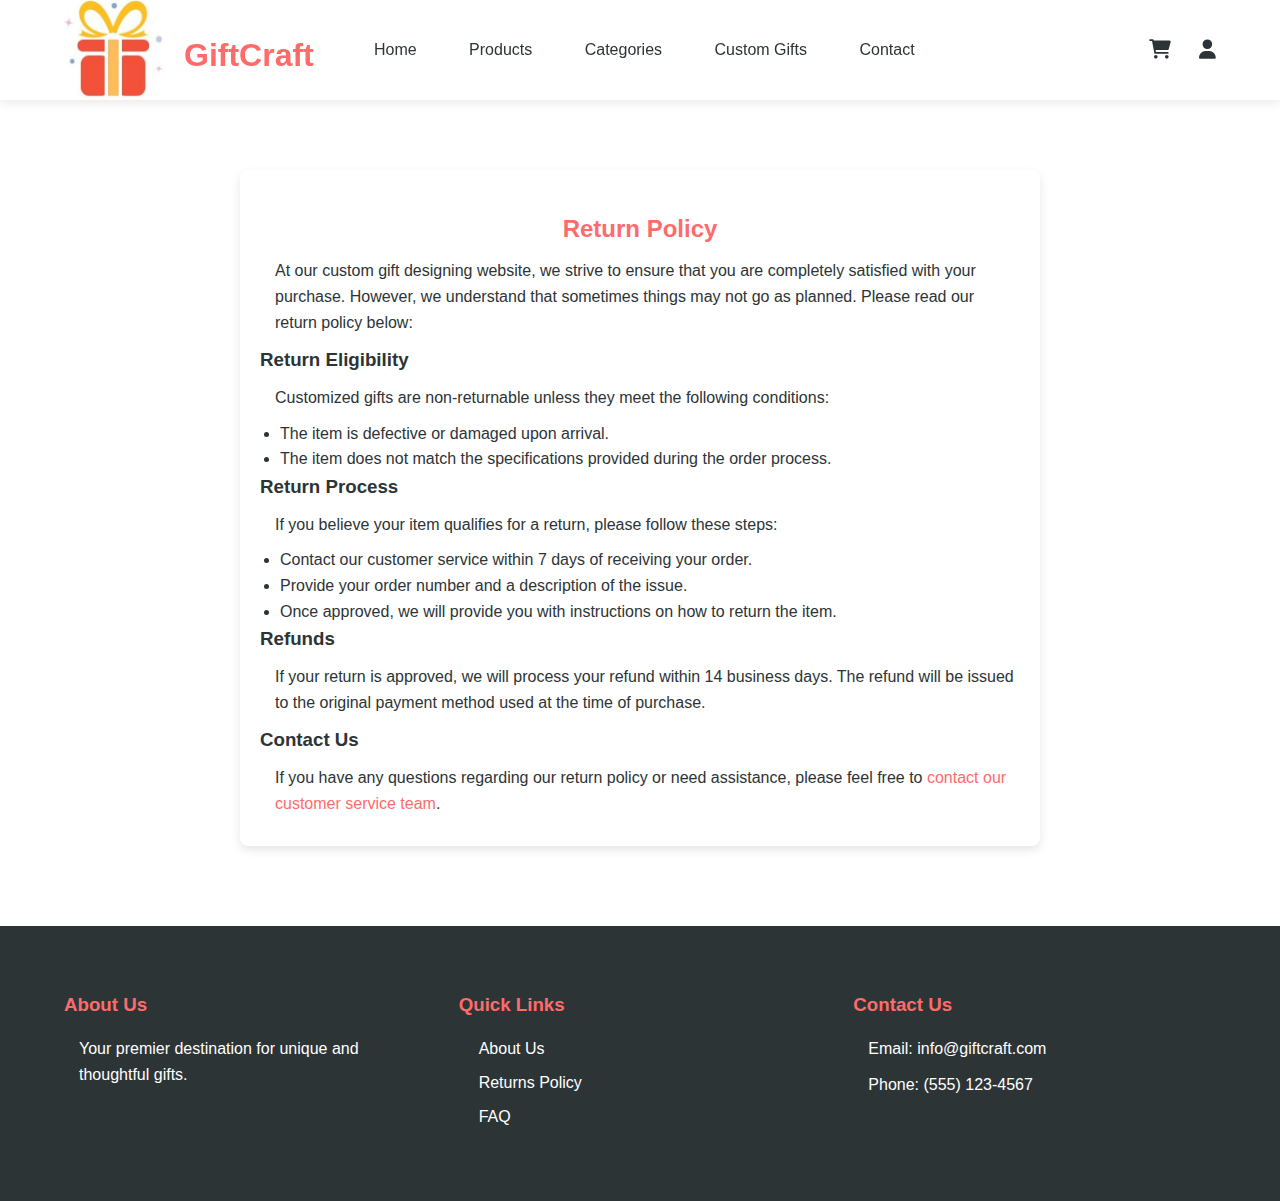
<file: Gift Store Website/returns.html>
<!DOCTYPE html>
<html lang="en">
<head>
    <!-- Meta tags for character encoding and responsive design -->
    <meta charset="UTF-8">
    <meta name="viewport" content="width=device-width, initial-scale=1.0">
    
    <!-- Title of the webpage (displayed on the browser tab) -->
    <title>Return Policy</title>
    
    <!-- Link to external CSS stylesheet for page styling -->
    <link rel="stylesheet" href="style.css">
    
    <!-- Link to Font Awesome for icons (used for cart, user, etc.) -->
    <link rel="stylesheet" href="https://cdnjs.cloudflare.com/ajax/libs/font-awesome/6.0.0/css/all.min.css">
    
    <!-- Favicon for the website (icon displayed on browser tab) -->
    <link rel="icon" href="giftCraft-Logo.png" type="image/png">
</head>
<body>
    <!-- Header section containing logo, navigation menu, and user icons -->
    <header class="header">
        <nav class="navbar">
            <div class="logo">
                <!-- Logo image and website name -->
                <img src="giftCraft-Logo.png" alt="GiftCraft">
                <h1>GiftCraft</h1>
            </div>
            <div class="nav-links">
                <!-- Navigation links for the website -->
                <a href="index.html" class="active">Home</a>
                <a href="products.html">Products</a>
                <a href="index.html#Categories">Categories</a>
                <a href="custom.html">Custom Gifts</a>
                <a href="contact.html">Contact</a>
            </div>
            <div class="nav-icons">
                <!-- Icons for shopping cart and login (active link will be highlighted) -->
                <a href="cart.html"><i class="fas fa-shopping-cart"></i></a>
                <a href="login.html"><i class="fas fa-user"></i></a>
            </div>
        </nav>
    </header>

    <!-- Main content container for the return policy -->
    <div class="policy-container">
        <h2>Return Policy</h2>
        
        <!-- Introduction paragraph explaining the purpose of the policy -->
        <p>At our custom gift designing website, we strive to ensure that you are completely satisfied with your purchase. However, we understand that sometimes things may not go as planned. Please read our return policy below:</p>

        <!-- Return eligibility section with the conditions for returns -->
        <h3>Return Eligibility</h3>
        <p>Customized gifts are non-returnable unless they meet the following conditions:</p>
        <ul>
            <!-- List of conditions where returns are allowed -->
            <li>The item is defective or damaged upon arrival.</li>
            <li>The item does not match the specifications provided during the order process.</li>
        </ul>

        <!-- Return process section, explaining the steps to follow if eligible for return -->
        <h3>Return Process</h3>
        <p>If you believe your item qualifies for a return, please follow these steps:</p>
        <ul>
            <!-- Step-by-step list of the return process -->
            <li>Contact our customer service within 7 days of receiving your order.</li>
            <li>Provide your order number and a description of the issue.</li>
            <li>Once approved, we will provide you with instructions on how to return the item.</li>
        </ul>

        <!-- Refund policy explaining the processing of refunds -->
        <h3>Refunds</h3>
        <p>If your return is approved, we will process your refund within 14 business days. The refund will be issued to the original payment method used at the time of purchase.</p>

        <!-- Contact information section for any questions or clarifications -->
        <h3>Contact Us</h3>
        <p>If you have any questions regarding our return policy or need assistance, please feel free to 
           <a href="contact.html">contact our customer service team</a>.</p>
    </div>

    <!-- Footer section with important links and contact details -->
    <footer class="footer">
        <div class="footer-content">
            <div class="footer-section">
                <h3>About Us</h3>
                <p>Your premier destination for unique and thoughtful gifts.</p>
            </div>
            <div class="footer-section">
                <h3>Quick Links</h3>
                <ul>
                    <!-- Quick links to other important pages -->
                    <li><a href="aboutus.html">About Us</a></li>
                    <li><a href="returns.html">Returns Policy</a></li>
                    <li><a href="faq.html">FAQ</a></li>
                </ul>
            </div>
            <div class="footer-section">
                <h3>Contact Us</h3>
                <!-- Contact information including email and phone -->
                <p>Email: info@giftcraft.com</p>
                <p>Phone: (555) 123-4567</p>
            </div>
        </div>
    </footer>
</body>
</html>
</file>
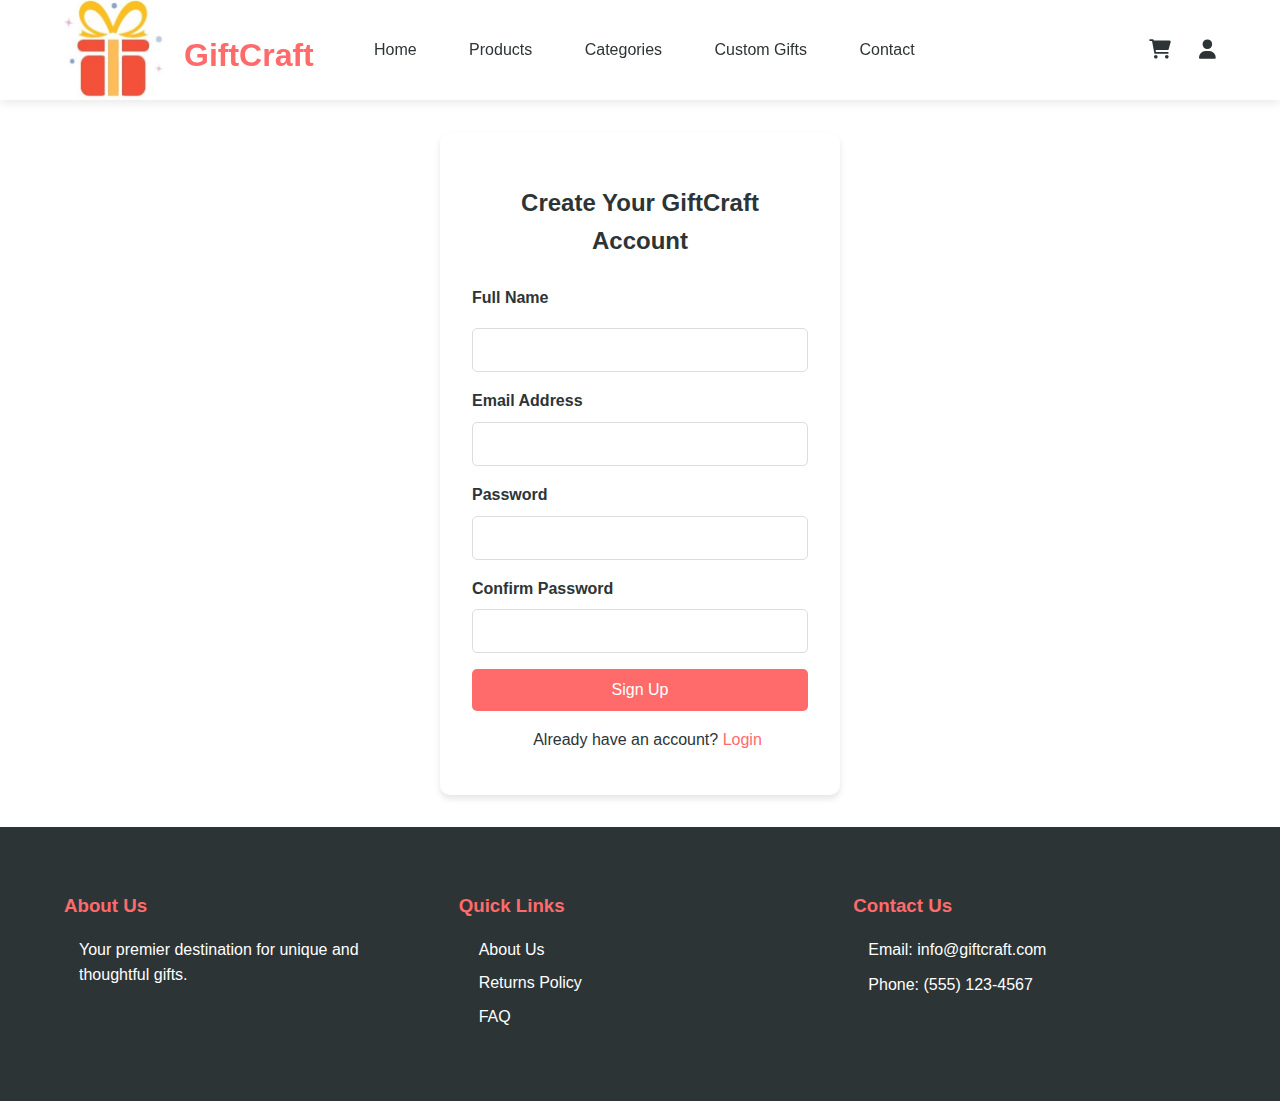
<file: Gift Store Website/signup.html>
<!DOCTYPE html>
<html lang="en">
<head>
    <!-- Meta tags for character encoding and responsive design -->
    <meta charset="UTF-8">
    <meta name="viewport" content="width=device-width, initial-scale=1.0">
    
    <!-- Title of the webpage (displayed on the browser tab) -->
    <title>Sign Up</title>
    
    <!-- Link to external CSS stylesheet for styling the page -->
    <link rel="stylesheet" href="style.css">
    
    <!-- Link to Font Awesome for using icons like cart and user -->
    <link rel="stylesheet" href="https://cdnjs.cloudflare.com/ajax/libs/font-awesome/6.0.0/css/all.min.css">
    
    <!-- Favicon for the website (icon displayed on the browser tab) -->
    <link rel="icon" href="giftCraft-Logo.png" type="image/png">
</head>
<body>
    <!-- Header section containing the logo, navigation links, and user icons -->
    <header class="header">
        <nav class="navbar">
            <div class="logo">
                <!-- Logo image and website name -->
                <img src="giftCraft-Logo.png" alt="GiftCraft">
                <h1>GiftCraft</h1>
            </div>
            <div class="nav-links">
                <!-- Navigation links for the website -->
                <a href="index.html">Home</a>
                <a href="products.html">Products</a>
                <a href="index.html#Categories">Categories</a>
                <a href="custom.html">Custom Gifts</a>
                <a href="contact.html">Contact</a>
            </div>
            <div class="nav-icons">
                <!-- Icons for the shopping cart and login page -->
                <a href="cart.html"><i class="fas fa-shopping-cart"></i></a>
                <a href="login.html"><i class="fas fa-user"></i></a>
            </div>
        </nav>
    </header>

    <!-- Main content section for the sign-up form -->
    <main class="login-container">
        <div class="login-form signup-form">
            <h2>Create Your GiftCraft Account</h2>
            
            <!-- Sign-up form -->
            <form action="#" method="post">
                <!-- Full name input field -->
                <div class="form-group">
                    <label for="fullname">Full Name</label>
                    <input type="text" id="fullname" name="fullname" required>
                </div>
                
                <!-- Email address input field -->
                <div class="form-group">
                    <label for="email">Email Address</label>
                    <input type="email" id="email" name="email" required>
                </div>
                
                <!-- Password input field -->
                <div class="form-group">
                    <label for="password">Password</label>
                    <input type="password" id="password" name="password" required>
                </div>
                
                <!-- Confirm password input field -->
                <div class="form-group">
                    <label for="confirm-password">Confirm Password</label>
                    <input type="password" id="confirm-password" name="confirm-password" required>
                </div>
                
                <!-- Submit button for the sign-up form -->
                <button type="submit" class="login-button">Sign Up</button>
                
                <!-- Footer section of the form with a link to login page if the user already has an account -->
                <div class="form-footer">
                    <p>Already have an account? <a href="login.html" class="login-link">Login</a></p>
                </div>
            </form>
        </div>
    </main>

    <!-- Footer section with important information and contact details -->
    <footer class="footer">
        <div class="footer-content">
            <div class="footer-section">
                <h3>About Us</h3>
                <p>Your premier destination for unique and thoughtful gifts.</p>
            </div>
            <div class="footer-section">
                <h3>Quick Links</h3>
                <ul>
                    <!-- Quick links to other important pages -->
                    <li><a href="aboutus.html">About Us</a></li>
                    <li><a href="returns.html">Returns Policy</a></li>
                    <li><a href="faq.html">FAQ</a></li>
                </ul>
            </div>
            <div class="footer-section">
                <h3>Contact Us</h3>
                <!-- Contact information including email and phone -->
                <p>Email: info@giftcraft.com</p>
                <p>Phone: (555) 123-4567</p>
            </div>
        </div>
    </footer>
</body>
</html>
</file>
<file: Gift Store Website/style.css>
/* main.css */
:root {
    /* Primary color used throughout the site */
    --primary-color: #ff6b6b;
    /* Secondary color used in buttons, highlights, etc. */
    --secondary-color: #4ecdc4;
    /* Dark color for text and background accents */
    --dark-color: #2d3436;
    /* Light color for background or lighter text */
    --light-color: #f9f9f9;
    /* Default transition effect for smooth animations */
    --transition: all 0.3s ease-in-out;
}

/* Global reset for margins, padding, and box-sizing */
* {
    margin: 0; /* Removes default margin */
    padding: 0; /* Removes default padding */
    box-sizing: border-box; /* Ensures that padding and border are included in width/height calculations */
}

/* Basic body styles */
body {
    font-family: 'Segoe UI', Tahoma, Geneva, Verdana, sans-serif; /* Sets the font family */
    line-height: 1.6; /* Improves readability by increasing line height */
    color: var(--dark-color); /* Sets text color to the dark color defined in :root */
}

/* Header Styles */
.header {
    position: fixed; /* Fixes the header at the top of the page */
    width: 100%; /* Ensures the header spans the full width of the page */
    top: 0; /* Positions the header at the top */
    background: rgba(255, 255, 255, 0.95); /* Sets a semi-transparent white background */
    box-shadow: 0 2px 10px rgba(0, 0, 0, 0.1); /* Adds a subtle shadow under the header */
    backdrop-filter: blur(10px); /* Applies a blur effect to the background behind the header */
    z-index: 1000; /* Ensures the header stays on top of other content */
}

/* Navbar container with space between logo and navigation links */
.navbar {
    display: flex; /* Uses Flexbox for layout */
    justify-content: space-between; /* Positions items at the ends of the navbar */
    align-items: center; /* Vertically centers items in the navbar */
    padding: 1rem 5%; /* Adds padding around the navbar */
    max-width: 1400px; /* Limits the maximum width of the navbar */
    margin: 0 auto; /* Centers the navbar horizontally */
    height: 100px; /* Sets the height of the navbar */
}

/* Logo container with gap between logo and text */
.logo{
    width: 100px; /* Sets the width of the logo */
    height: 100px; /* Sets the height of the logo */
    display: flex; /* Uses Flexbox to align items */
    gap: 20px; /* Adds space between logo image and text */
}

/* Logo image styling */
.logo img{
    width: 100px; /* Sets a fixed width for the logo image */
}

/* Logo text styling */
.logo h1 {
    color: var(--primary-color); /* Sets the logo text color to the primary color */
    margin-top: 30px; /* Adds top margin for spacing */
    font-size: 2rem; /* Sets the font size for the logo text */
    font-weight: 700; /* Makes the logo text bold */
}

/* Styling for navigation links */
.nav-links a {
    text-decoration: none; /* Removes underline from links */
    color: var(--dark-color); /* Sets the color of the links to dark */
    margin: 0 1.5rem; /* Adds horizontal spacing between links */
    font-weight: 500; /* Sets the font weight for the links */
    position: relative; /* Required for positioning the pseudo-element */
    transition: var(--transition); /* Smooth transition for hover effect */
}

/* Underline effect for navigation links */
.nav-links a::after {
    content: ''; /* Generates an empty pseudo-element for the underline */
    position: absolute; /* Positions the underline element */
    bottom: -5px; /* Positions the underline 5px below the text */
    left: 0; /* Aligns the underline to the left */
    width: 0; /* Starts with no width (hidden) */
    height: 2px; /* Sets the height of the underline */
    background: var(--primary-color); /* Underline color is the primary color */
    transition: var(--transition); /* Smooth transition for expanding underline */
}

/* Hover effect to show the underline on navigation links */
.nav-links a:hover::after {
    width: 100%; /* Expands the underline to full width on hover */
}

/* Styling for icons in the navbar */
.nav-icons a {
    color: var(--dark-color); /* Sets icon color to dark */
    margin-left: 1.5rem; /* Adds space between icons */
    font-size: 1.2rem; /* Sets font size for the icons */
    transition: var(--transition); /* Smooth transition for hover effect */
}

/* Hover effect for icons */
.nav-icons a:hover {
    color: var(--primary-color); /* Changes icon color to primary color on hover */
}

/* Hero Section Styles */
.hero {
    height: 100vh; /* Makes the hero section take up the full viewport height */
    background: linear-gradient(rgba(0, 0, 0, 0.5), rgba(0, 0, 0, 0.5)), /* Creates a dark gradient overlay */
                url('../images/hero-bg.jpg'); /* Sets the background image for the hero section */
    background-size: cover; /* Ensures the background image covers the entire section */
    background-position: center; /* Centers the background image */
    display: flex; /* Uses Flexbox for centering content */
    align-items: center; /* Vertically centers content */
    justify-content: center; /* Horizontally centers content */
    text-align: center; /* Centers text inside the hero section */
    color: white; /* Sets the text color to white */
}

/* Hero Section Content */
.hero-content {
    max-width: 800px; /* Limits the width of the hero content to 800px */
    padding: 2rem; /* Adds padding around the content */
}

/* Hero heading styling */
.hero-content h1 {
    font-size: 4rem; /* Large font size for the heading */
    margin-bottom: 1rem; /* Adds space below the heading */
    animation: fadeInDown 1s ease-out; /* Animates the heading with a "fadeInDown" effect */
}

/* Hero paragraph styling */
.hero-content p {
    font-size: 1.5rem; /* Medium font size for the paragraph */
    margin-bottom: 2rem; /* Adds space below the paragraph */
    animation: fadeInUp 1s ease-out; /* Animates the paragraph with a "fadeInUp" effect */
}

/* Call-to-Action Button (CTA) Styling */
.cta-button {
    display: inline-block; /* Makes the button behave like an inline element, but with block-level properties */
    padding: 1rem 2.5rem; /* Adds padding around the button */
    background: var(--primary-color); /* Background color is set to the primary color */
    color: white; /* Text color is white */
    text-decoration: none; /* Removes underline from the link */
    border-radius: 50px; /* Rounds the corners of the button */
    transition: var(--transition); /* Smooth transition for any changes (e.g., hover effects) */
    animation: fadeIn 1.5s ease-out; /* Animates the button with a fade-in effect */
}

/* Hover effect for the CTA button */
.cta-button:hover {
    background: darken(var(--primary-color), 10%); /* Darkens the primary color by 10% on hover */
    transform: translateY(-3px); /* Moves the button up slightly */
    box-shadow: 0 5px 15px rgba(0, 0, 0, 0.2); /* Adds a shadow to the button for a lifting effect */
}

/* Featured Categories Section Styling */
.featured-categories {
    padding: 5rem 5%; /* Adds padding around the entire section */
    background: var(--light-color); /* Sets the background to the light color */
}

/* Category Grid Layout */
.category-grid {
    display: grid; /* Uses CSS Grid to layout the categories */
    grid-template-columns: repeat(auto-fit, minmax(250px, 1fr)); /* Creates responsive columns that automatically fit and scale */
    gap: 2rem; /* Adds space between each category card */
    margin-top: 2rem; /* Adds margin to the top of the grid */
}

/* Individual Category Card Styling */
.category-card {
    position: relative; /* Required for positioning child elements like the title */
    overflow: hidden; /* Hides anything that overflows the card container (e.g., images when they scale) */
    border-radius: 15px; /* Rounds the corners of the category card */
    transition: var(--transition); /* Smooth transition effect for hover effects */
}

/* Category Card Image Styling */
.category-card img {
    width: 100%; /* Ensures the image takes up the full width of the card */
    height: 300px; /* Sets the image height */
    object-fit: cover; /* Ensures the image covers the area of the container without distortion */
    transition: var(--transition); /* Smooth transition for hover effects */
}

/* Category Card Title Styling */
.category-card h3 {
    position: absolute; /* Positions the title absolutely inside the card */
    bottom: 0; /* Aligns the title at the bottom */
    left: 0; /* Aligns the title to the left */
    right: 0; /* Stretches the title to the right */
    padding: 1rem; /* Adds padding around the title */
    background: linear-gradient(transparent, rgba(0, 0, 0, 0.7)); /* Creates a gradient background for the title */
    color: rgb(255, 255, 255); /* Sets the title text color to white */
    margin: 0; /* Removes any default margin */
}

/* Category Card Link Styling */
.category-card a {
    color: rgb(255, 255, 255); /* Sets the link color inside the card to white */
}

/* Hover Effect for Category Image */
.category-card:hover img {
    transform: scale(1.1); /* Slightly zooms in the image on hover */
}

/* Product Slider Styles */
.product-slider-container {
    display: flex; /* Uses Flexbox to arrange the product slider items */
    justify-content: space-evenly; /* Distributes the product items evenly */
    position: relative; /* Allows for absolute positioning of elements inside */
    max-width: 1200px; /* Limits the max width of the product slider container */
    margin: 2rem auto; /* Centers the container horizontally with top/bottom margin */
    padding: 0 40px; /* Adds padding to the sides of the container */
}

/* Product Slider Styling */
.product-slider {
    display: flex; /* Uses Flexbox to arrange the product cards in a row */
    overflow-x: hidden; /* Hides overflow on the horizontal axis */
    scroll-behavior: smooth; /* Adds smooth scrolling when navigating */
    gap: 2rem; /* Adds space between each product card */
    padding: 1rem 0; /* Adds padding on top and bottom of the product slider */
}

/* Product Card Styling */
.product-card {
    min-width: 280px; /* Sets the minimum width for each product card */
    background: white; /* Sets the background of the card to white */
    border-radius: 15px; /* Rounds the corners of the product card */
    box-shadow: 0 5px 15px rgba(0, 0, 0, 0.1); /* Adds shadow to create a "lifted" effect */
    transition: transform 0.3s ease; /* Smooth transition for the transform property */
    position: relative; /* Allows for absolute positioning of elements inside the card */
    overflow: hidden; /* Hides overflow content (e.g., zoomed images) */
}

/* Hover effect for the product card */
.product-card:hover {
    transform: translateY(-5px); /* Moves the product card up when hovered */
}

/* Product Badge Styling (e.g., "New" or "Sale" labels) */
.product-badge {
    position: absolute; /* Positions the badge absolutely within the card */
    top: 10px; /* Positions the badge 10px from the top */
    right: 10px; /* Positions the badge 10px from the right */
    background: var(--primary-color); /* Sets the badge background color to the primary color */
    color: white; /* Sets the text color to white */
    padding: 0.5rem 1rem; /* Adds padding inside the badge */
    border-radius: 20px; /* Rounds the corners of the badge */
    font-size: 0.8rem; /* Sets the font size of the badge text */
    z-index: 1; /* Ensures the badge is above other content */
}

/* Product Image Styling */
.product-image {
    position: relative; /* Required for positioning child elements like overlays */
    height: 200px; /* Sets a fixed height for the product image */
    overflow: hidden; /* Hides any overflow (e.g., zoomed-in image) */
}

/* Product Image */
.product-image img {
    width: 100%; /* Makes the image take up the full width of the product card */
    height: 100%; /* Makes the image take up the full height of the product card */
    object-fit: cover; /* Ensures the image covers the container without distortion */
    transition: transform 0.3s ease; /* Smooth transition for zoom effect */
}

/* Product Overlay (e.g., quick view) */
.product-overlay {
    position: absolute; /* Positions the overlay inside the image container */
    top: 0; /* Aligns the overlay to the top */
    left: 0; /* Aligns the overlay to the left */
    width: 100%; /* Makes the overlay take up the full width */
    height: 100%; /* Makes the overlay take up the full height */
    background: rgba(0, 0, 0, 0.5); /* Semi-transparent black background */
    display: flex; /* Uses Flexbox to center content inside the overlay */
    justify-content: center; /* Centers content horizontally */
    align-items: center; /* Centers content vertically */
    opacity: 0; /* Initially hides the overlay */
    transition: opacity 0.3s ease; /* Smooth transition for fading in the overlay */
}

/* Display the overlay on hover */
.product-card:hover .product-overlay {
    opacity: 1; /* Makes the overlay visible on hover */
}

/* Quick View Button Styling */
.quick-view-btn {
    background: white; /* Sets the button background to white */
    color: var(--dark-color); /* Sets the button text color to dark */
    border: none; /* Removes the default border */
    padding: 0.8rem 1.5rem; /* Adds padding around the button */
    border-radius: 25px; /* Rounds the corners of the button */
    cursor: pointer; /* Changes the cursor to a pointer on hover */
    transform: translateY(20px); /* Initially positions the button 20px below */
    transition: all 0.3s ease; /* Smooth transition for hover effect */
}

/* Hover effect for the quick view button */
.product-card:hover .quick-view-btn {
    transform: translateY(0);
}

/* Product Info Section (e.g., description and price) */
.product-info {
    padding: 1.5rem; /* Adds padding around the product info */
    text-align: center; /* Centers the text inside the info section */
}

/* Product Info Heading (product name or title) */
.product-info h3 {
    font-size: 1.1rem; /* Sets the font size for the heading */
    margin-bottom: 0.5rem; /* Adds space below the heading */
}

/* Product Rating (e.g., stars or review icons) */
.product-rating {
    color: #ffd700; /* Sets the color of the rating (gold color for stars) */
    margin-bottom: 0.5rem; /* Adds space below the rating */
}

/* Product Price Styling */
.product-price {
    font-size: 1.2rem; /* Sets the font size of the price */
    font-weight: bold; /* Makes the price text bold */
    color: var(--primary-color); /* Sets the price color to the primary color */
    margin-bottom: 1rem; /* Adds space below the price */
}

/* Add to Cart Button */
.add-to-cart {
    background: var(--primary-color); /* Sets the button background to the primary color */
    color: white; /* Makes the button text white */
    border: none; /* Removes the default border */
    padding: 0.8rem 1.5rem; /* Adds padding inside the button */
    border-radius: 25px; /* Rounds the corners of the button */
    cursor: pointer; /* Changes the cursor to a pointer on hover */
    transition: all 0.3s ease; /* Adds a smooth transition effect for all changes */
    width: 100%; /* Makes the button fill the width of its container */
}

/* Hover effect for the Add to Cart button */
.add-to-cart:hover {
    background: darken(var(--primary-color), 10%); /* Darkens the background on hover */
    transform: translateY(-2px); /* Moves the button up slightly on hover */
}

/* Slider Button (used for product sliders) */
.slider-btn {
    position: absolute; /* Positions the button absolutely inside the container */
    top: 50%; /* Vertically centers the button */
    transform: translateY(-50%); /* Adjusts the button's position to be perfectly centered */
    background: white; /* Sets the button background to white */
    border: none; /* Removes the default border */
    width: 40px; /* Sets the width of the button */
    height: 40px; /* Sets the height of the button */
    border-radius: 50%; /* Makes the button round */
    box-shadow: 0 2px 5px rgba(0, 0, 0, 0.2); /* Adds a small shadow around the button */
    cursor: pointer; /* Changes the cursor to a pointer on hover */
    display: flex; /* Uses Flexbox to center the icon inside the button */
    justify-content: center; /* Centers content horizontally */
    align-items: center; /* Centers content vertically */
    transition: all 0.3s ease; /* Adds a smooth transition effect */
    z-index: 2; /* Ensures the button is above other content */
}

/* Previous button position */
.prev-btn {
    left: 0; /* Positions the previous button on the left */
}

/* Next button position */
.next-btn {
    right: 0; /* Positions the next button on the right */
}

/* Hover effect for the slider button */
.slider-btn:hover {
    background: var(--primary-color); /* Changes the background to the primary color on hover */
    color: white; /* Changes the icon color to white on hover */
}

/* Main content section padding */
main {
    padding: 20px; /* Adds padding inside the main container */
}

/* Section margin */
section {
    margin-bottom: 40px; /* Adds space below each section */
}

/* Product Grid Layout */
.product-grid {
    display: flex; /* Uses Flexbox to arrange the product items */
    flex-wrap: wrap; /* Allows the items to wrap into new rows */
    justify-content: space-between; /* Distributes the items evenly with space between them */
    gap: 20px; /* Adds space between each product item */
}

/* Individual Product Item Styling */
.product-item {
    border: 1px solid #ff6b6b; /* Adds a red border around the product item */
    border-radius: 5px; /* Rounds the corners of the product item */
    padding: 15px; /* Adds padding inside the product item */
    width: calc(33.33% - 20px); /* Sets the width of each product item to 33.33% of the container width, minus 20px for spacing */
    text-align: center; /* Centers the text inside the product item */
    display: flex; /* Uses Flexbox to align children vertically */
    flex-direction: column; /* Stacks the product content vertically */
    height: 400px; /* Sets a fixed height for each product item */
    transition: all 0.5s ease-in-out; /* Adds a smooth transition for any changes, slowed down */
    position: relative; /* Positions elements inside the product item relative to this container */
    overflow: hidden; /* Hides any overflow content, like images scaling out of bounds */
}

/* Hover effect for the product item */
.product-item:hover {
    transform: translateY(-5px); /* Moves the product item up slightly */
    box-shadow: 0 8px 16px rgba(0,0,0,0.1); /* Adds a shadow to the product item for a lifted effect */
}

/* Product Item Image Styling */
.product-item img {
    width: 100%; /* Makes the image take up the full width of the container */
    height: 250px; /* Sets the height of the product image */
    object-fit: cover; /* Ensures the image covers the container without distortion */
    object-position: center; /* Centers the image within the container */
    margin-bottom: 10px; /* Adds space below the image */
    transition: transform 0.5s ease-in-out; /* Smooth transition for scaling the image */
}

/* Hover effect for the product image */
.product-item:hover img {
    transform: scale(1.05); /* Slightly zooms in the image on hover */
}

/* Product Item Title Styling */
.product-item h3 {
    font-size: 18px; /* Sets the font size for the product title */
    margin-bottom: 10px; /* Adds space below the title */
    flex-grow: 1; /* Allows the title to take available space and push other content down */
    transition: color 0.5s ease-in-out; /* Smooth transition for color changes */
}

/* Hover effect for the product title */
.product-item:hover h3 {
    color: #ff6b6b; /* Changes the color of the title to the primary color on hover */
}

/* Product Item Description Styling */
.product-item p {
    font-size: 16px; /* Sets the font size for the product description */
    margin-bottom: 10px; /* Adds space below the description */
    transition: color 0.5s ease-in-out; /* Smooth transition for color changes */
}

/* Hover effect for the product description */
.product-item:hover p {
    color: #ff6b6b; /* Changes the color of the description to the primary color on hover */
}


/* Product Item Button (e.g., Add to Cart) Styling */
.product-item button {
    background-color: #28a745; /* Sets the background color of the button to a green shade */
    color: white; /* Sets the text color of the button to white */
    border: none; /* Removes the default border of the button */
    padding: 10px 15px; /* Adds padding around the button text */
    cursor: pointer; /* Changes the cursor to a pointer when hovering over the button */
    width: calc(100% + 30px); /* Extends the button width to fit the full width of the product box, compensating for padding */
    margin-top: auto; /* Pushes the button to the bottom of the container (flexbox layout) */
    margin-left: -15px; /* Moves the button left to center it, compensating for the extended width */
    margin-bottom: -15px; /* Ensures the button fits within the box and avoids extra space */
    transition: all 0.5s ease-in-out; /* Adds a smooth transition effect for all properties */
    position: relative; /* Allows for absolute positioning of the pseudo-element */
    z-index: 1; /* Ensures the button stays above other elements */
    overflow: hidden; /* Hides any overflow content, specifically used for the button’s hover effect */
}

/* Button Hover Effect (with Pseudo-element) */
.product-item button::before {
    content: ''; /* Creates an empty pseudo-element */
    position: absolute; /* Positions it absolutely within the button */
    top: 0; /* Aligns it to the top of the button */
    left: -100%; /* Initially positions the background color off-screen (to the left) */
    width: 100%; /* Makes the pseudo-element as wide as the button */
    height: 100%; /* Makes the pseudo-element as tall as the button */
    background-color: #218838; /* Sets the background color of the hover effect (a darker green) */
    transition: all 0.5s ease-in-out; /* Adds a smooth transition effect */
    z-index: -1; /* Places the pseudo-element behind the button content */
}

/* Hover effect for the button (when hovered, the background appears) */
.product-item button:hover::before {
    left: 0; /* Moves the pseudo-element from left to right, creating the hover effect */
}

/* Hover effect for the button text */
.product-item button:hover {
    color: white; /* Ensures the text stays white on hover (though it's already white) */
}

/* Animation for new products - Slide-in effect */
@keyframes slideIn {
    from {
        opacity: 0; /* Starts the animation with the element being transparent */
        transform: translateX(50px); /* Starts the element 50px to the right of its final position */
    }
    to {
        opacity: 1; /* Makes the element fully visible */
        transform: translateX(0); /* Moves the element to its original position */
    }
}

.product-card {
    animation: slideIn 0.5s ease-out; /* Applies the slide-in animation to the product card */
}

/* Fade-in-down animation (used for various elements) */
@keyframes fadeInDown {
    from {
        opacity: 0; /* Starts the element transparent */
        transform: translateY(-20px); /* Starts the element 20px above its final position */
    }
    to {
        opacity: 1; /* Makes the element fully visible */
        transform: translateY(0); /* Moves the element to its final position */
    }
}

/* Fade-in-up animation (used for various elements) */
@keyframes fadeInUp {
    from {
        opacity: 0; /* Starts the element transparent */
        transform: translateY(20px); /* Starts the element 20px below its final position */
    }
    to {
        opacity: 1; /* Makes the element fully visible */
        transform: translateY(0); /* Moves the element to its final position */
    }
}

/* Simple fade-in animation */
@keyframes fadeIn {
    from {
        opacity: 0; /* Starts the element transparent */
    }
    to {
        opacity: 1; /* Makes the element fully visible */
    }
}

/* Footer Styles */
.footer {
    background: var(--dark-color); /* Sets the background color of the footer to the dark color */
    color: white; /* Makes the text color in the footer white */
    padding: 4rem 5%; /* Adds padding around the footer content */
}

/* Footer Content Layout */
.footer-content {
    display: grid; /* Uses a grid layout for the footer content */
    grid-template-columns: repeat(auto-fit, minmax(250px, 1fr)); /* Creates responsive columns that adapt based on screen size */
    gap: 2rem; /* Adds space between each column */
    max-width: 1400px; /* Sets a maximum width for the footer content */
    margin: 0 auto; /* Centers the footer content horizontally */
}

/* Footer Section Heading */
.footer-section h3 {
    color: var(--primary-color); /* Sets the color of the section heading to the primary color */
    margin-bottom: 1rem; /* Adds space below the section heading */
}

/* Footer Section List Styling */
.footer-section ul {
    list-style: none; /* Removes the default list styling */
}

.footer-section ul li {
    margin-bottom: 0.5rem; /* Adds space between each list item */
}

/* Footer Section Links Styling */
.footer-section a {
    color: white; /* Sets the link color to white */
    text-decoration: none; /* Removes underline from the links */
    transition: var(--transition); /* Adds a smooth transition effect for all link changes */
}

/* Hover effect for footer links */
.footer-section a:hover {
    color: var(--primary-color); /* Changes the link color to the primary color on hover */
}

/* Responsive Design for Smaller Screens (max-width 768px) */
@media (max-width: 768px) {
    .nav-links {
        display: none; /* Hides the navigation links on smaller screens (typically mobile devices) */
    }
}

   /* Hero Section Content (Heading and Paragraph) */
.hero-content h1 {
    font-size: 2.5rem; /* Sets the font size for the main heading to 2.5rem for larger text */
}

.hero-content p {
    font-size: 1.2rem; /* Sets the font size for the paragraph to 1.2rem, slightly larger than the body text */
}

/* Container for Forms */
.container {
    max-width: 800px; /* Limits the width of the container to 800px */
    margin-top: 140px; /* Adds 140px of space at the top, useful for spacing below a fixed header */
    margin-bottom: 50px; /* Adds 50px of space at the bottom */
    margin-left: auto; /* Centers the container horizontally (margin-left set to auto) */
    margin-right: auto; /* Centers the container horizontally (margin-right set to auto) */
    padding: 30px; /* Adds padding around the inside content of the container */
    background: #ffffff; /* Sets a white background for the container */
    border-radius: 20px; /* Rounds the corners of the container with a 20px radius */
    box-shadow: 0 4px 20px rgba(0, 0, 0, 0.1); /* Adds a subtle box shadow for a soft 3D effect */
    display: flex; /* Makes the container a flexbox container */
    flex-direction: column; /* Stacks the content inside the container vertically (in a column) */
}

/* Heading Styling for the Form */
h1 {
    color: #ff6b6b; /* Sets the color of the heading to a soft red (#ff6b6b) */
    margin-bottom: 20px; /* Adds 20px of space below the heading */
    text-align: center; /* Centers the heading text horizontally */
}

/* Form Layout (Flexbox-based) */
.form-row {
    /* margin-top: 100px; Removed margin-top for no large gap */
    display: flex; /* Enables flexbox layout for this row */
    flex-wrap: wrap; /* Allows items to wrap onto new lines if needed (responsive design) */
    justify-content: space-between; /* Distributes space between the form elements */
}

/* Styling for Form Group (Input Containers) */
.form-group {
    flex-basis: calc(45% - 10px); /* Ensures each form group (input field) takes up about 45% of the row, with a 10px gap between them */
    margin-bottom: 20px; /* Adds space below each form group */
}

/* Label Styling */
label {
    display: block; /* Ensures the label takes up the full width of the container, stacking above the input field */
    margin-bottom: 8px; /* Adds 8px of space below the label */
    font-weight: bold; /* Makes the label text bold */
    color: #333; /* Sets the color of the label text to a dark grey (#333) */
}

/* Input, Textarea, and Select Field Styling */
input[type="text"],
input[type="email"],
textarea,
select {
    width: 100%; /* Ensures these form elements take up 100% of the width of their parent container */
    padding: 12px; /* Adds 12px of padding inside the form fields for better spacing */
    border: 2px solid #ccc; /* Applies a light grey border around the fields */
    border-radius: 10px; /* Rounds the corners of the form fields with a 10px radius */
    transition: border-color 0.3s ease; /* Adds a smooth transition effect when the border color changes (e.g., when focused) */
}


/* Input fields and textarea focus styles */
input[type="text"]:focus,
input[type="email"]:focus,
textarea:focus,
select:focus {
    border-color: #ff6b6b; /* Soft red on focus */
    outline: none; /* Remove default outline */
}

/* Button styling */
button {
    width: 100%; /* Full width button */
    padding: 12px; /* Padding around button text */
    background-color: #ff6b6b; /* Soft red background */
    color: white; /* White text color */
    border: none; /* No border */
    border-radius: 10px; /* Rounded corners */
    font-size: 16px; /* Font size */
    cursor: pointer; /* Pointer cursor on hover */
    transition: background-color 0.3s ease, transform 0.2s ease; /* Smooth transition for background and scale */
}

/* Button hover effect */
button:hover {
    background-color: #e55a5a; /* Darker red on hover */
    transform: scale(1.02); /* Slightly enlarge button */
}

/* Footer note styling */
.footer-note {
    text-align: center; /* Center the footer text */
    margin-top: 20px; /* Margin above the footer */
    font-size: 14px; /* Smaller font size */
    color: #777; /* Medium grey color for footer note */
}

/* Media query for small screens (max-width: 600px) */
@media (max-width: 600px) {
    .form-group {
        flex-basis: 100%; /* Stack form fields on small screens */
    }
    .form-row {
        flex-direction: column; /* Stack form rows vertically */
    }
}

/* About Us section styling */
.about-us {
    max-width: 800px; /* Max width for the section */
    margin-top: 170px; /* Margin from the top */
    margin-bottom: 80px; /* Margin from the bottom */
    margin-left: auto; /* Center align horizontally */
    margin-right: auto; /* Center align horizontally */
    padding: 20px; /* Padding inside the section */
    background-color: white; /* White background */
    border-radius: 8px; /* Rounded corners */
    box-shadow: 0 4px 10px rgba(0, 0, 0, 0.1); /* Subtle box shadow */
}

/* Heading inside About Us */
.about-us h2 {
    color: #ff6b6b; /* Soft red for headings */
    text-align: center; /* Center the heading */
}

/* Paragraphs inside About Us */
.about-us p {
    line-height: 1.6; /* Increase line height for readability */
    color: #333; /* Dark grey text color */
}

/* FAQ container styles */
.faq-container {
    max-width: 800px; /* Max width for the FAQ section */
    margin: auto; /* Center align the FAQ container */
    background-color: white; /* White background */
    border-radius: 8px; /* Rounded corners */
    box-shadow: 0 4px 10px rgba(0, 0, 0, 0.1); /* Subtle box shadow */
    padding: 20px; /* Padding inside the container */
}

/* Additional margin for FAQ container */
.faq-container {
    margin-top: 170px;
    margin-bottom: 80px;
    margin-left: auto;
    margin-right: auto;
}

/* Styling for each FAQ item */
details {
    border-bottom: 1px solid #ddd; /* Border between FAQ items */
    margin-bottom: 10px; /* Margin below each FAQ item */
}

/* Summary (question) in the FAQ */
summary {
    cursor: pointer; /* Pointer cursor on hover */
    color: black; /* Black color for the text */
    font-size: 1.2em; /* Larger text size */
    padding: 10px 0; /* Padding on top and bottom */
}

/* Hover effect on FAQ question */
summary:hover {
    text-decoration: underline; /* Underline on hover */
    color: brown; /* Change color on hover */
}

/* Paragraph inside FAQ */
p {
    padding-left: 15px; /* Left padding for paragraphs */
    margin: 10px 0; /* Margin on top and bottom */
}

/* Privacy Policy container styles */
.policy-container {
    max-width: 800px; /* Max width for the policy section */
    margin-top: 170px; /* Margin from the top */
    margin-bottom: 80px; /* Margin from the bottom */
    margin-left: auto; /* Center align horizontally */
    margin-right: auto; /* Center align horizontally */
    background-color: white; /* White background */
    border-radius: 8px; /* Rounded corners */
    box-shadow: 0 4px 10px rgba(0, 0, 0, 0.1); /* Subtle box shadow */
    padding: 20px; /* Padding inside the section */
}

/* Heading inside Policy */
h2 {
    color: #ff6b6b; /* Soft red for headings */
    margin-top: 20px; /* Margin from the top */
    text-align: center; /* Center align the heading */
}

/* Paragraph inside Policy */
p {
    line-height: 1.6; /* Increase line height for readability */
}

/* List inside Policy */
ul {
    margin-left: 20px; /* Left margin for lists */
}

/* Styling for types of content (used for aligning elements) */
.types {
    margin-bottom: 10px; /* Margin at the bottom */
    display: inline; /* Display inline */
    margin-right: 130px; /* Margin to the right */
    margin-left: 100px; /* Margin to the left */
}

/* Styling for links */
a {
    color: #ff6b6b; /* Soft red color for links */
    text-decoration: none; /* Remove underline from links */
}

/* List of links section */
.list {
    margin-top: 120px; /* Margin from the top */
    margin-bottom: auto; /* Auto margin at the bottom */
    margin-left: auto; /* Center align horizontally */
    margin-right: auto; /* Center align horizontally */
    background-color: #2d3436; /* Dark background for list */
    list-style-type: none; /* Remove default list styling */
    display: flex; /* Display list items horizontally */
}

/* Media query for small screens (max-width: 600px) */
@media(max-width: 600px){
    .list a {
        font-size: 1.2em; /* Increase font size for small screens */
    }
}

/* Personalized Hero section */
.personalized-hero {
    text-align: center; /* Center align text */
    padding: 50px 20px; /* Padding inside the hero section */
    color: white; /* White text color */
    background-color: #2d3436; /* Dark background color */
    margin-top: 100px; /* Margin from the top */
    margin-bottom: 80px; /* Margin from the bottom */
    margin-left: auto; /* Center align horizontally */
    margin-right: auto; /* Center align horizontally */
}

/* Personalization options section */
.personalization-options {
    padding: 20px; /* Padding inside the section */
}

/* Grid for personalization options */
.personalization-grid {
    display: flex; /* Use flex layout for the grid */
    justify-content: center; /* Center the grid items */
    flex-wrap: wrap; /* Allow items to wrap to the next line */
}

/* Card inside personalization grid */
.personalization-card {
    text-align: center; /* Center the text inside the card */
    margin: 10px; /* Margin around each card */
    padding: 20px; /* Padding inside the card */
    border: 1px solid #ddd; /* Border around the card */
    border-radius: 8px; /* Rounded corners */
    width: 200px; /* Fixed width for each card */
}

/* Personalized products section */
.personalized-products {
    padding: 20px; /* Padding inside the section */
}

/* Heading inside Personalized products */
.personalized-products h2 {
    text-align: center; /* Center the heading */
    margin-bottom: 30px; /* Margin below the heading */
}

/* Styling for product grid within personalized products section */
.personalized-products .product-grid {
    display: flex; /* Use flexbox to align product cards */
    flex-wrap: wrap; /* Allow product cards to wrap to the next line */
    justify-content: space-between; /* Distribute space evenly between cards */
    gap: 20px; /* Add spacing between product cards */
}

/* Styling for each individual product card */
.personalized-products .product-card {
    border: 1px solid #ff6b6b; /* Border with soft red color */
    border-radius: 5px; /* Rounded corners */
    padding: 15px; /* Padding inside the card */
    width: calc(33.33% - 20px); /* Set card width to 33.33% of container with gap space adjustment */
    text-align: center; /* Center the text inside the card */
    display: flex; /* Use flexbox to align content */
    flex-direction: column; /* Arrange content in a column layout */
    height: 400px; /* Set a fixed height for the card */
    transition: all 0.5s ease-in-out; /* Smooth transition for hover effects */
    position: relative; /* Position relative for button styling */
    overflow: hidden; /* Hide content that overflows the card */
}

/* Hover effect for product card */
.personalized-products .product-card:hover {
    transform: translateY(-5px); /* Slight upward movement on hover */
    box-shadow: 0 8px 16px rgba(0,0,0,0.1); /* Add shadow for hover effect */
}

/* Styling for the product image */
.personalized-products .product-card img {
    width: 100%; /* Make image span the entire width of the card */
    height: 250px; /* Fixed height for the image */
    object-fit: cover; /* Ensure the image covers the entire area without distortion */
    object-position: center; /* Center the image */
    margin-bottom: 10px; /* Space between image and text */
    border-radius: 8px; /* Rounded corners for the image */
    transition: transform 0.5s ease-in-out; /* Smooth transition for scaling on hover */
}

/* Hover effect on product image (scaling) */
.personalized-products .product-card:hover img {
    transform: scale(1.05); /* Slight zoom effect on hover */
}

/* Styling for the product title (h3) */
.personalized-products .product-card h3 {
    font-size: 18px; /* Font size for the title */
    margin-bottom: 10px; /* Margin below the title */
    flex-grow: 1; /* Allow title to take up available space in the card */
    transition: color 0.5s ease-in-out; /* Smooth color transition */
}

/* Hover effect for product title */
.personalized-products .product-card:hover h3 {
    color: #ff6b6b; /* Change color to soft red on hover */
}

/* Styling for the product description (p) */
.personalized-products .product-card p {
    font-size: 16px; /* Font size for description */
    margin-bottom: 10px; /* Margin below the description */
    transition: color 0.5s ease-in-out; /* Smooth color transition */
}

/* Hover effect for product description */
.personalized-products .product-card:hover p {
    color: #ff6b6b; /* Change color to soft red on hover */
}

/* Button styling inside the product card */
.personalized-products .product-card button {
    background-color: #28a745; /* Green background for the button */
    color: white; /* White text color */
    border: none; /* No border */
    padding: 10px 15px; /* Padding inside the button */
    cursor: pointer; /* Pointer cursor on hover */
    width: calc(100% + 30px); /* Make button slightly wider than the card */
    margin-top: auto; /* Push button to the bottom of the card */
    margin-left: -15px; /* Adjust button alignment */
    margin-bottom: -15px; /* Adjust button alignment */
    transition: all 0.5s ease-in-out; /* Smooth transition for hover effects */
    position: relative; /* Position relative for the pseudo-element */
    z-index: 1; /* Ensure button is on top of other content */
    overflow: hidden; /* Hide overflowing content */
}

/* Button background transition effect */
.personalized-products .product-card button::before {
    content: ''; /* Empty content for the pseudo-element */
    position: absolute; /* Position absolutely within the button */
    top: 0; /* Position at the top of the button */
    left: -100%; /* Start the background off-screen */
    width: 100%; /* Full width of the button */
    height: 100%; /* Full height of the button */
    background-color: #218838; /* Darker green background color */
    transition: all 0.5s ease-in-out; /* Smooth transition for hover effect */
    z-index: -1; /* Place the background behind the button text */
}

/* Button hover effect for the pseudo-element */
.personalized-products .product-card button:hover::before {
    left: 0; /* Move the background to the left when hovered */
}

/* Button hover effect for text color */
.personalized-products .product-card button:hover {
    color: white; /* Ensure text remains white on hover */
}

/* Responsive adjustments for smaller screens */
@media (max-width: 768px) {
    /* Change product card width to 50% on smaller screens */
    .personalized-products .product-card {
        width: calc(50% - 20px); /* Adjust width to 50% minus the gap */
    }
}

/* Responsive adjustments for very small screens (mobile devices) */
@media (max-width: 480px) {
    /* Set product card width to 100% on very small screens */
    .personalized-products .product-card {
        width: 100%;
    }
}

/* Personalization Tool Section */
.personalization-tool {
    max-width: 800px; /* Limit the width of the tool */
    margin: 50px auto; /* Center the tool with margin */
    padding: 30px; /* Padding inside the container */
    background: #ffffff; /* White background */
    border-radius: 20px; /* Rounded corners */
    box-shadow: 0 4px 20px rgba(0, 0, 0, 0.1); /* Soft shadow for depth */
}

/* Heading for the personalization tool */
.personalization-tool h2 {
    text-align: center; /* Center the heading */
    color: #ff6b6b; /* Soft red color */
    margin-bottom: 30px; /* Space below the heading */
}

/* Preview area styling with dashed border */
.preview-area {
    border: 2px dashed #ff6b6b; /* Dashed red border */
    border-radius: 10px; /* Rounded corners */
    min-height: 300px; /* Minimum height for the preview area */
    display: flex; /* Flexbox to center content */
    justify-content: center; /* Center horizontally */
    align-items: center; /* Center vertically */
    text-align: center; /* Center text */
    background-color: #f9f9f9; /* Light grey background */
    margin-bottom: 20px; /* Space below the preview area */
}

/* Styling for the text inside the preview area */
.preview-area p {
    color: #888; /* Grey color for text */
    font-style: italic; /* Italicized text */
}

/* Input fields for text and file */
input[type="text"], input[type="file"] {
    width: calc(100% - 22px); /* Full width minus padding */
    padding: 10px; /* Padding inside the inputs */
    margin-top: 10px; /* Space above the input fields */
}

/* Color picker section styling */
.color-picker {
    display: flex; /* Use flexbox to align color swatches */
    justify-content: center; /* Center the swatches horizontally */
    margin-top: 10px; /* Space above the color picker */
}

/* Styling for individual color swatches */
.color-swatch {
    width: 30px; /* Fixed width for swatches */
    height: 30px; /* Fixed height for swatches */
    margin-right: 5px; /* Space between swatches */
    cursor: pointer; /* Pointer cursor on hover */
    border-radius: 4px; /* Rounded corners */
}

/* Cart container styling */
.cart-container {
    margin: 2rem auto; /* Center the cart container */
    background-color: white; /* White background */
    padding: 2rem; /* Padding inside the container */
    border-radius: 8px; /* Rounded corners */
    box-shadow: 0 4px 6px rgba(0,0,0,0.1); /* Soft shadow for depth */
}

/* Cart header styling */
.cart-header {
    margin-top: 50px; /* Space above the header */
    display: flex; /* Flexbox to align header content */
    justify-content: space-between; /* Space between title and other elements */
    align-items: center; /* Vertically align items */
    border-bottom: 2px solid #f1f1f1; /* Light grey border under header */
    padding-bottom: 1rem; /* Padding at the bottom */
    margin-bottom: 1rem; /* Margin below the header */
}

/* Cart header title */
.cart-header h2 {
    color: #ff6b6b; /* Soft red color for the title */
}

/* Styling for each cart item */
.cart-item {
    display: flex; /* Flexbox layout */
    align-items: center; /* Vertically align the content */
    justify-content: space-between; /* Space between image, details, and buttons */
    border-bottom: 1px solid #f1f1f1; /* Light grey border between items */
    padding: 1rem 0; /* Padding on top and bottom */
}

/* Styling for cart item image */
.cart-item img {
    width: 100px; /* Fixed width for the image */
    height: 100px; /* Fixed height for the image */
    object-fit: cover; /* Ensure the image covers the area without distortion */
    border-radius: 8px; /* Rounded corners */
    margin-right: 1rem; /* Space between the image and item details */
}

/* Styling for the item details section */
.item-details {
    flex-grow: 1; /* Allow the item details to take available space */
}

/* Styling for quantity controls in the cart */
.item-quantity {
    display: flex; /* Flexbox layout for buttons */
    align-items: center; /* Vertically align quantity controls */
}

/* Styling for quantity increase/decrease buttons */
.quantity-btn {
    background-color: #333; /* Dark background for buttons */
    border: none; /* No border */
    padding: 5px 10px; /* Padding inside buttons */
    margin: 0 10px; /* Space between buttons */
    cursor: pointer; /* Pointer cursor on hover */
    transition: background-color 0.3s ease; /* Smooth transition on hover */
}

/* Hover effect for quantity buttons */
.quantity-btn:hover {
    background-color: #ff6b6b; /* Soft red background on hover */
    color: white; /* White text color on hover */
}

/* Cart summary section at the bottom */
.cart-summary {
    display: flex; /* Flexbox layout for the summary */
    justify-content: space-between; /* Space between summary items */
    margin-top: 2rem; /* Space above the summary */
    padding-top: 1rem; /* Padding at the top */
    border-top: 2px solid #f1f1f1; /* Border at the top */
}

/* Checkout button styling */
.checkout-btn {
    background-color: #ff6b6b; /* Soft red background for button */
    color: white; /* White text color */
    border: none; /* No border */
    padding: 12px 24px; /* Padding inside the button */
    border-radius: 5px; /* Rounded corners */
    font-size: 1rem; /* Font size */
    cursor: pointer; /* Pointer cursor on hover */
    transition: background-color 0.3s ease; /* Smooth transition on hover */
}

/* Hover effect for checkout button */
.checkout-btn:hover {
    background-color: #ff4949; /* Darker red on hover */
}

/* Login and Signup Container */
.login-container {
    display: flex; /* Flexbox layout to center login form */
    justify-content: center; /* Center horizontally */
    align-items: center; /* Center vertically */
    min-height: calc(100vh - 250px); /* Full height minus some space */
    padding: 2rem 0; /* Padding on top and bottom */
}

/* Login form container */
.login-form {
    margin-top: 100px; /* Space above the form */
    border-radius: 10px; /* Rounded corners */
    box-shadow: 0 4px 6px rgba(0,0,0,0.1); /* Soft shadow for form */
    width: 100%; /* Full width */
    max-width: 400px; /* Maximum width */
    padding: 2rem; /* Padding inside the form */
}

/* Login form heading */
.login-form h2 {
    text-align: center; /* Center the heading */
    color: var(--text-color); /* Use a custom text color */
    margin-bottom: 1.5rem; /* Space below the heading */
}

/* Styling for form groups (label and input) */
.form-group {
    margin-bottom: 1rem; /* Margin between form groups */
}

/* Styling for labels in the form */
.form-group label {
    display: block; /* Block-level label */
    margin-bottom: 0.5rem; /* Space below label */
    color: var(--text-color); /* Custom text color */
}

/* Styling for form input fields */
.form-group input {
    width: 100%; /* Full width input fields */
    padding: 0.75rem; /* Padding inside the input */
    border: 1px solid #ddd; /* Light grey border */
    border-radius: 5px; /* Rounded corners */
    font-size: 1rem; /* Font size */
}

/* Login button styling */
.login-button {
    width: 100%; /* Full width button */
    padding: 0.75rem; /* Padding inside the button */
    background-color: var(--primary-color); /* Primary color for the button */
    border: none; /* No border */
    border-radius: 5px; /* Rounded corners */
    font-size: 1rem; /* Font size */
    cursor: pointer; /* Pointer cursor on hover */
    transition: background-color 0.3s ease; /* Smooth transition on hover */
}

/* Hover effect for login button */
.login-button:hover {
    background-color: #ff5252; /* Darker red on hover */
}

/* Footer for form (links and additional options) */
.form-footer {
    text-align: center; /* Center the footer */
    margin-top: 1rem; /* Space above the footer */
}

/* Styling for links in the footer */
.forgot-password, .signup-link, .login-link {
    color: var(--primary-color);
    text-decoration : none;
}
/* Hover effect for password,sign up,login. */
.forgot-password:hover, .signup-link:hover, .login-link:hover {
    text-decoration: underline;
}
</file>
